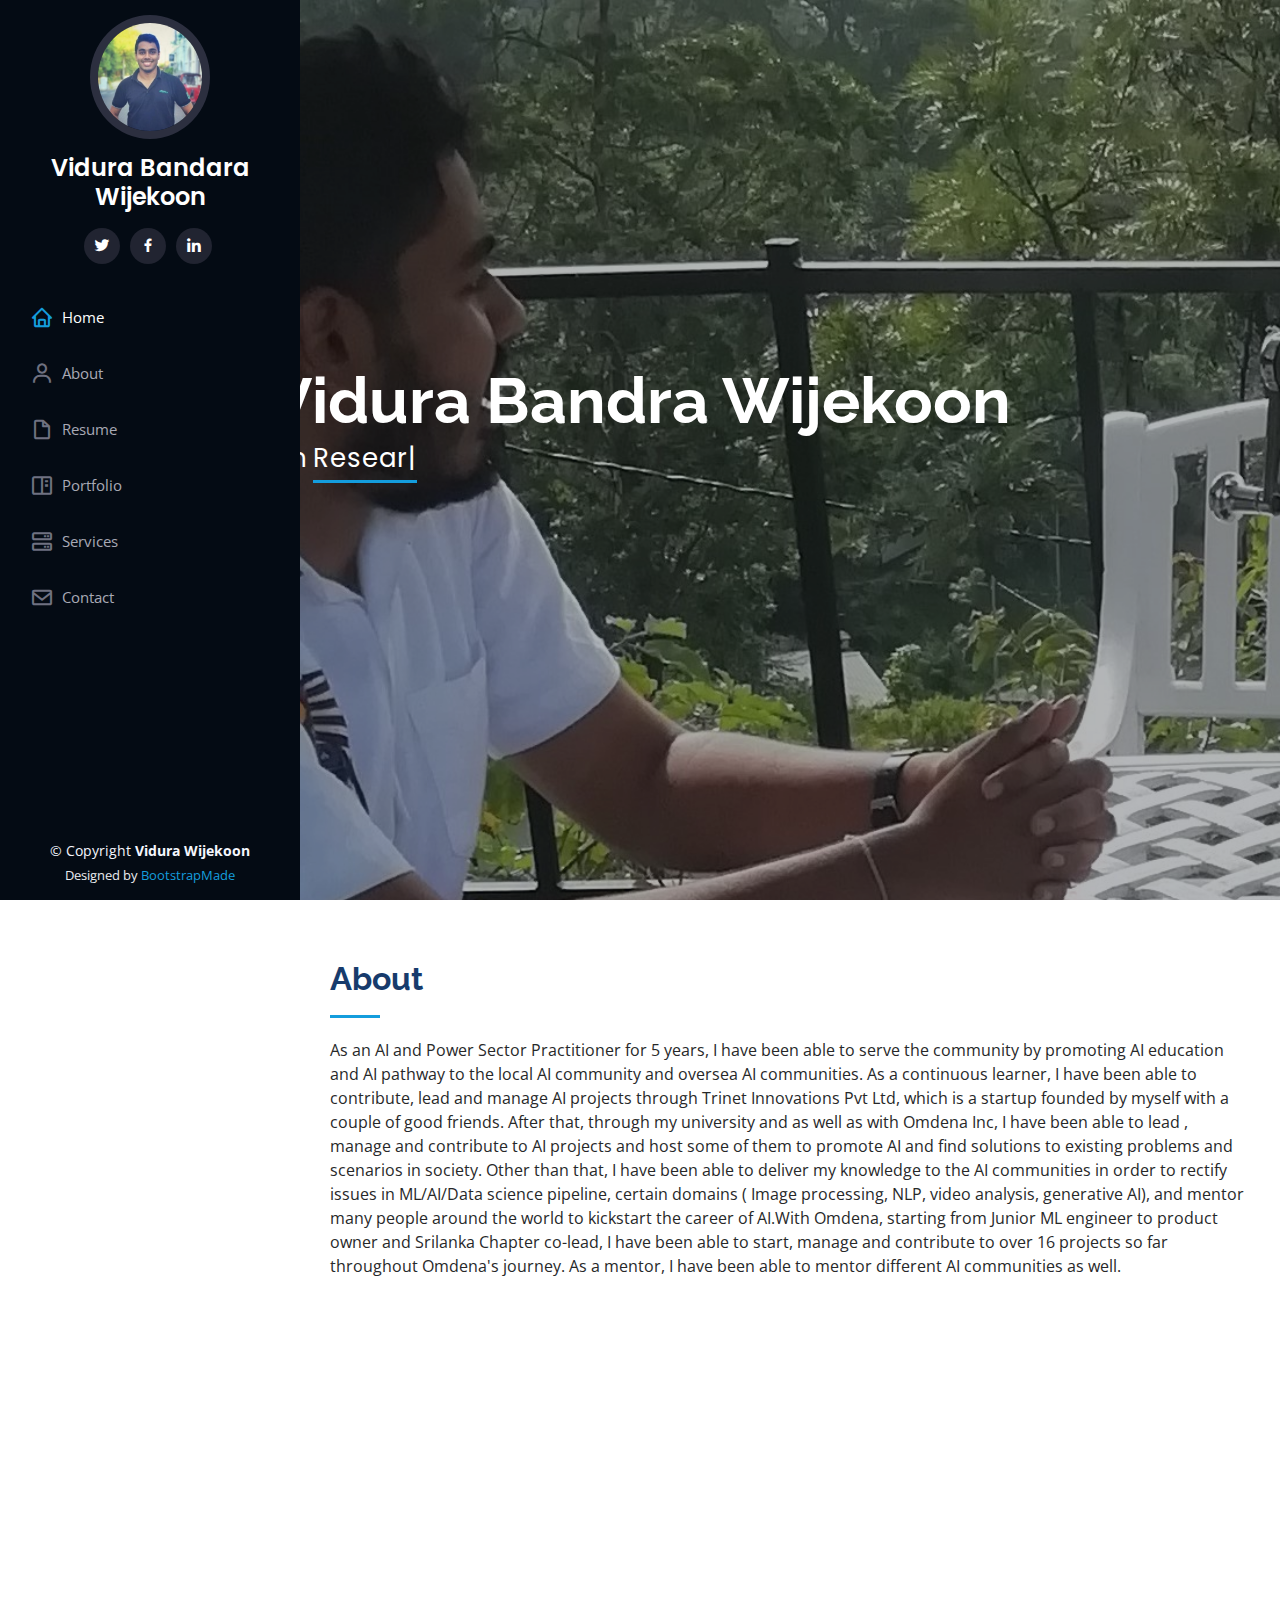
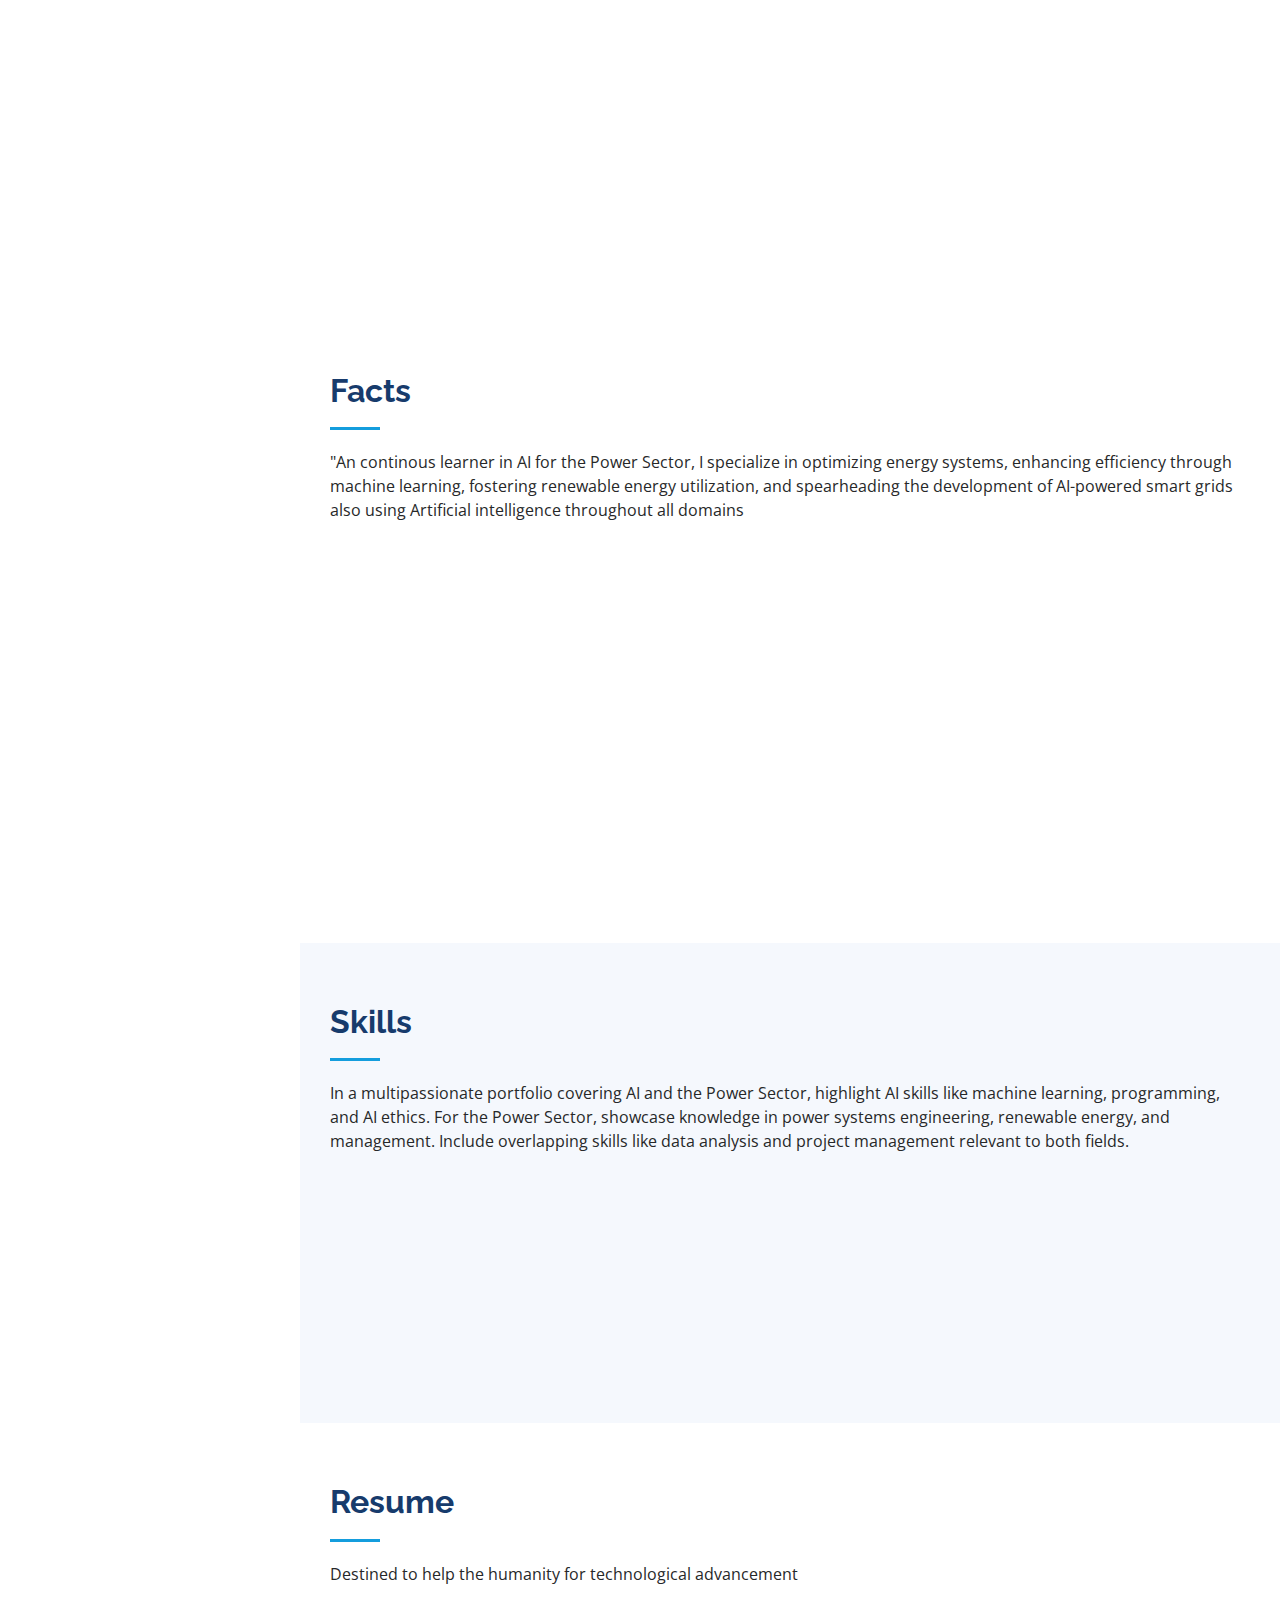
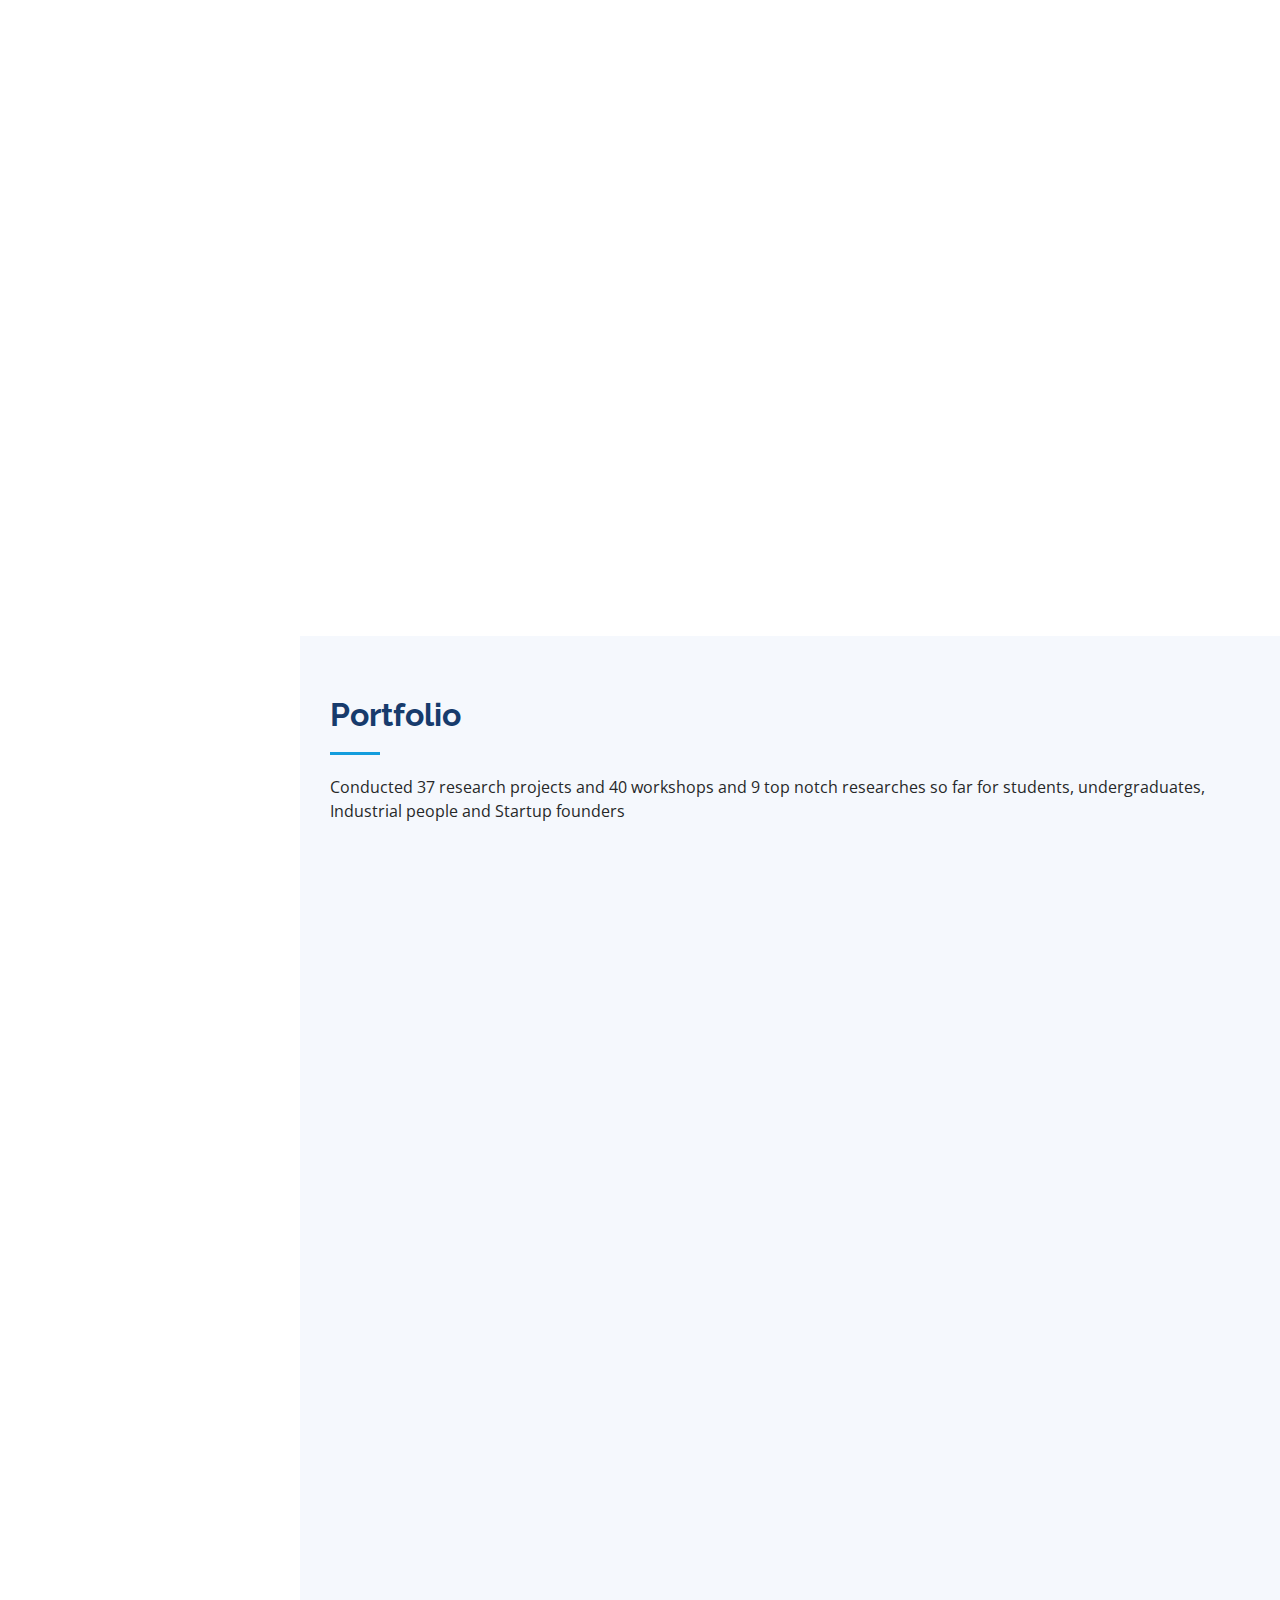
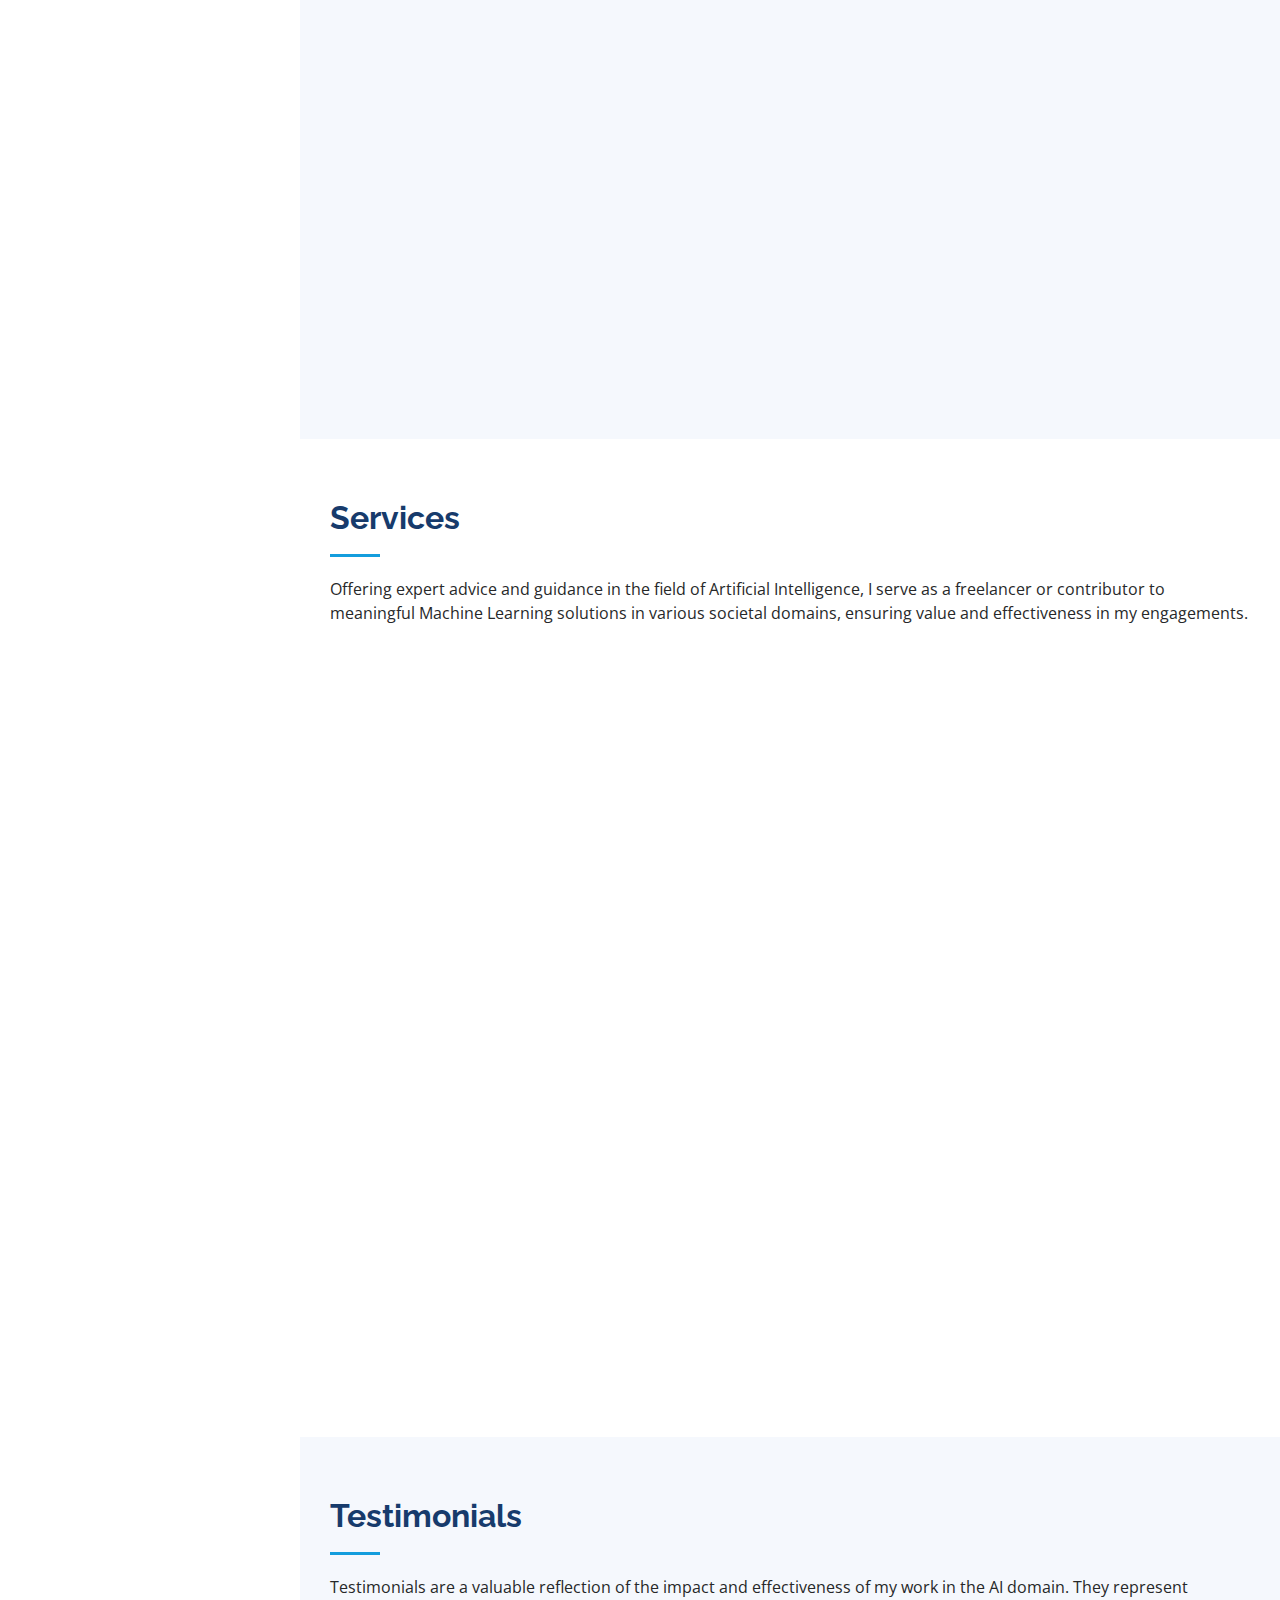
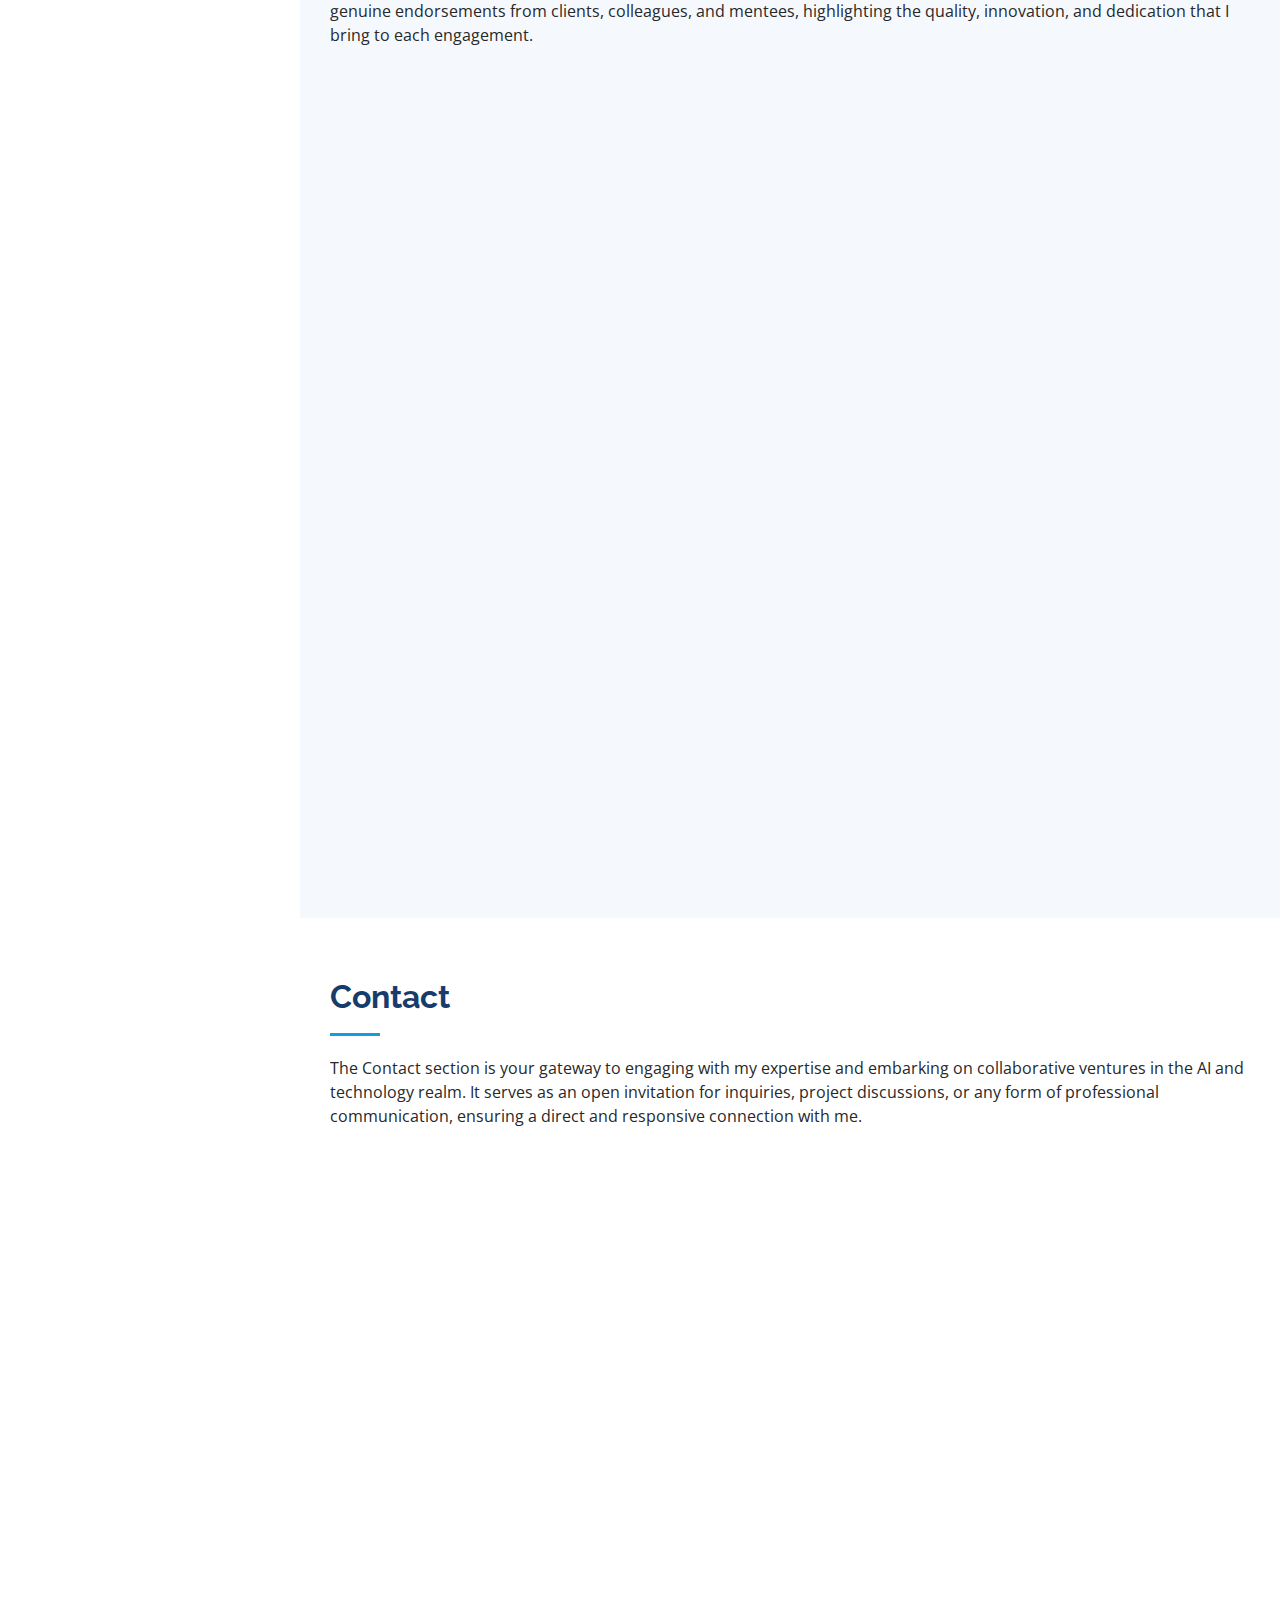
<file: index.html>
<!DOCTYPE html>
<html lang="en">

<head>
  <meta charset="utf-8">
  <meta content="width=device-width, initial-scale=1.0" name="viewport">

  <title>iPortfolio Bootstrap Template - Index</title>
  <meta content="" name="description">
  <meta content="" name="keywords">

  <!-- Favicons -->
  <link href="assets/img/favicon.png" rel="icon">
  <link href="assets/img/apple-touch-icon.png" rel="apple-touch-icon">

  <!-- Google Fonts -->
  <link href="https://fonts.googleapis.com/css?family=Open+Sans:300,300i,400,400i,600,600i,700,700i|Raleway:300,300i,400,400i,500,500i,600,600i,700,700i|Poppins:300,300i,400,400i,500,500i,600,600i,700,700i" rel="stylesheet">

  <!-- Vendor CSS Files -->
  <link href="assets/vendor/aos/aos.css" rel="stylesheet">
  <link href="assets/vendor/bootstrap/css/bootstrap.min.css" rel="stylesheet">
  <link href="assets/vendor/bootstrap-icons/bootstrap-icons.css" rel="stylesheet">
  <link href="assets/vendor/boxicons/css/boxicons.min.css" rel="stylesheet">
  <link href="assets/vendor/glightbox/css/glightbox.min.css" rel="stylesheet">
  <link href="assets/vendor/swiper/swiper-bundle.min.css" rel="stylesheet">

  <!-- Template Main CSS File -->
  <link href="assets/css/style.css" rel="stylesheet">

  <!-- =======================================================
  * Template Name: iPortfolio
  * Updated: May 30 2023 with Bootstrap v5.3.0
  * Template URL: https://bootstrapmade.com/iportfolio-bootstrap-portfolio-websites-template/
  * Author: BootstrapMade.com
  * License: https://bootstrapmade.com/license/
  ======================================================== -->
</head>

<body>

  <!-- ======= Mobile nav toggle button ======= -->
  <i class="bi bi-list mobile-nav-toggle d-xl-none"></i>

  <!-- ======= Header ======= -->
  <header id="header">
    <div class="d-flex flex-column">


      <div class="profile">
        <img src="assets/img/ViduraWijekoon.jpg" alt="" class="img-fluid rounded-circle">
        <h1 class="text-light">
          <a href="index.html">Vidura Bandara</a><br>
          <a href="index.html">Wijekoon</a>
          <div class="social-links mt-3 text-center">
            <a href="https://twitter.com/ViduraWijekoon" class="twitter"><i class="bx bxl-twitter"></i></a>
            <a href="https://www.facebook.com/vidurawijekoon/" class="facebook"><i class="bx bxl-facebook"></i></a>
            <a href="https://www.linkedin.com/in/vidura-wijekoon/" class="linkedin"><i class="bx bxl-linkedin"></i></a>
          </div>
        </h1>
      </div>

      <nav id="navbar" class="nav-menu navbar">
        <ul>
          <li><a href="#hero" class="nav-link scrollto active"><i class="bx bx-home"></i> <span>Home</span></a></li>
          <li><a href="#about" class="nav-link scrollto"><i class="bx bx-user"></i> <span>About</span></a></li>
          <li><a href="#resume" class="nav-link scrollto"><i class="bx bx-file-blank"></i> <span>Resume</span></a></li>
          <li><a href="#portfolio" class="nav-link scrollto"><i class="bx bx-book-content"></i> <span>Portfolio</span></a></li>
          <li><a href="#services" class="nav-link scrollto"><i class="bx bx-server"></i> <span>Services</span></a></li>
          <li><a href="#contact" class="nav-link scrollto"><i class="bx bx-envelope"></i> <span>Contact</span></a></li>
        </ul>
      </nav><!-- .nav-menu -->
    </div>
  </header><!-- End Header -->

  <!-- ======= Hero Section ======= -->
  <section id="hero" class="d-flex flex-column justify-content-center align-items-center">
    <div class="hero-container" data-aos="fade-in">
      <h1>Vidura Bandra Wijekoon</h1>
      <p>I'm <span class="typed" data-typed-items="Researcher,Engineer,Explorer"></span></p>
    </div>
  </section><!-- End Hero -->

  <main id="main">

    <!-- ======= About Section ======= -->
    <section id="about" class="about">
      <div class="container">

        <div class="section-title">
          <h2>About</h2>
          <p>As an AI and Power Sector Practitioner for 5 years, I have been able to serve the community by promoting AI education and AI pathway to the local AI community and oversea AI communities. As a continuous learner, I have been able to contribute, lead and manage AI projects through Trinet Innovations Pvt Ltd, which is a startup founded by myself with a couple of good friends. After that, through my university and as well as with Omdena Inc, I have been able to lead , manage and contribute to AI projects and host some of them to promote AI and find solutions to existing problems and scenarios in society. Other than that, I have been able to deliver my knowledge to the AI  communities in order to rectify issues in ML/AI/Data science pipeline, certain domains ( Image processing, NLP, video analysis, generative AI), and mentor many people around the world to kickstart the career of AI.With Omdena, starting from Junior ML engineer to product owner and Srilanka Chapter co-lead, I have been able to start, manage and contribute to over 16 projects so far throughout Omdena's journey. As a mentor, I have been able to mentor different AI communities as well.</p>
        </div>

        <div class="row">
          <div class="col-lg-4" data-aos="fade-right">
            <img src="assets/img/ViduraWijekoon.jpg" class="img-fluid" alt="">
          </div>
          <div class="col-lg-8 pt-4 pt-lg-0 content" data-aos="fade-left">
             <h3>Researcher  &amp; Certified AI Engineer</h3>
            <p class="fst-italic">
            Fully entitiled to learn new things and explore the universe in different domains by Artificial intelligence and serve the humanity with maximum potential!
            </p>
            <div class="row">
              <div class="col-lg-6">
                <ul>
                  <li><i class="bi bi-chevron-right"></i> <strong>Birthday:</strong> <span>15 April 1997</span></li>
                  <li><i class="bi bi-chevron-right"></i> <strong>Website:</strong> <span>vidurawijekoonresearcher.me</span></li>
                  <li><i class="bi bi-chevron-right"></i> <strong>Phone:</strong> <span>+94 711582053</span></li>
                  <li><i class="bi bi-chevron-right"></i> <strong>City:</strong> <span>Kandy, Sri Lanka</span></li>
                </ul>
              </div>
              <div class="col-lg-6">
                <ul>
                  <li><i class="bi bi-chevron-right"></i> <strong>Age:</strong> <span>26</span></li>
                  <li><i class="bi bi-chevron-right"></i> <strong>Specialized Domains:</strong>Artificial Intelligence and Power Sector</li>
                  <li><i class="bi bi-chevron-right"></i> <strong>Email:</strong> <span>vidura@trinetinnovations.com</span></li>
                  <li><i class="bi bi-chevron-right"></i> <strong>Availablity:</strong> <span>Remote/Physical/hybrid</span></li>
                </ul>
              </div>
            </div>
            <p>

Committed to lifelong learning, I am constantly delving into the realms of Artificial Intelligence, as well as the Power and Energy sector. Alongside my own learning journey, I have the privilege of mentoring numerous students, startup founders, and undergraduates globally. My aim is to inspire them to break free from conventional thought patterns and take the initial steps towards realizing their dreams. I harbor an ambition of collective success, where we triumph together in the world.If you need assistance in any domain, don't hesitate to get in touch!
In terms of mentorship, I am open to both compensated and complimentary engagements. Please note, however, that my expertise does not extend to limit the AI field but to use cases of the AI field as well.
          </div>
        </div>

      </div>
    </section><!-- End About Section -->

    <!-- ======= Facts Section ======= -->
    <section id="facts" class="facts">
      <div class="container">

        <div class="section-title">
          <h2>Facts</h2>
          <p>"An continous learner in AI for the Power Sector, I specialize in optimizing energy systems, enhancing efficiency through machine learning, fostering renewable energy utilization, and spearheading the development of AI-powered smart grids also using Artificial intelligence throughout all domains</p>
        </div>

        <div class="row no-gutters">
            <div class="col-lg-3 col-md-6 d-md-flex align-items-md-stretch" data-aos="fade-up" data-aos-delay="100">
                <div class="count-box">
                    <i class="bi bi-award"></i>
                  <span class="counter-text" style="font-size: medium;">Scholastic</span>
                  <p><strong>Academic Achievements</strong></p>
                    <p>BSc (Hons) Electrical and Information Engineering</p>
                </div>
            </div>
            <div class="col-lg-3 col-md-6 d-md-flex align-items-md-stretch" data-aos="fade-up" data-aos-delay="200">
                <div class="count-box">
                    <i class="bi bi-journal-richtext"></i>
                    <span class="counter-text" style="font-size: medium;">Innovative</span>
                    <p><strong>Research Contributions</strong></p>
                    <p>Contributed to 30+ research case studies!</p>
                </div>
            </div>
            <div class="col-lg-3 col-md-6 d-md-flex align-items-md-stretch" data-aos="fade-up" data-aos-delay="300">
                <div class="count-box">
                    <i class="bi bi-building"></i>
                    <span class="counter-text" style="font-size: medium;">Experience</span>
                    <p><strong>Industrial Experience</strong></p>
                    <p>Co-founded a company and worked as an engineer at multiple companies</p>
                </div>
            </div>
            <div class="col-lg-3 col-md-6 d-md-flex align-items-md-stretch" data-aos="fade-up" data-aos-delay="400">
                <div class="count-box">
                    <i class="bi bi-code"></i>
                    <span class="counter-text" style="font-size: medium;">Proficient</span>
                    <p><strong>Software and Technical Skills</strong></p>
                    <p>Proficient in Machine Learning, Artificial Intelligence, and Power System Engineering</p>
                </div>
            </div>
        </div>

      </div>
    </section><!-- End Facts Section -->

    <!-- ======= Skills Section ======= -->
    <section id="skills" class="skills section-bg">
      <div class="container">

        <div class="section-title">
          <h2>Skills</h2>
          <p>In a multipassionate portfolio covering AI and the Power Sector, highlight AI skills like machine learning, programming, and AI ethics. For the Power Sector, showcase knowledge in power systems engineering, renewable energy, and management. Include overlapping skills like data analysis and project management relevant to both fields.</p>
        </div>

        <div class="row skills-content">

          <div class="col-lg-6" data-aos="fade-up">

            <div class="progress">
              <span class="skill">Artficial Narrow Intelligence<i class="val">80%</i></span>
              <div class="progress-bar-wrap">
                <div class="progress-bar" role="progressbar" aria-valuenow="100" aria-valuemin="0" aria-valuemax="100"></div>
              </div>
            </div>

            <div class="progress">
              <span class="skill">Industrial knowledge with Power Sector<i class="val">60%</i></span>
              <div class="progress-bar-wrap">
                <div class="progress-bar" role="progressbar" aria-valuenow="90" aria-valuemin="0" aria-valuemax="100"></div>
              </div>
            </div>

            <div class="progress">
              <span class="skill">Industrial knowledge with AI Sector<i class="val">75%</i></span>
              <div class="progress-bar-wrap">
                <div class="progress-bar" role="progressbar" aria-valuenow="75" aria-valuemin="0" aria-valuemax="100"></div>
              </div>
            </div>

          </div>

          <div class="col-lg-6" data-aos="fade-up" data-aos-delay="100">

            <div class="progress">
              <span class="skill">Mentoring with AI and Power Sector<i class="val">80%</i></span>
              <div class="progress-bar-wrap">
                <div class="progress-bar" role="progressbar" aria-valuenow="80" aria-valuemin="0" aria-valuemax="100"></div>
              </div>
            </div>

            <div class="progress">
              <span class="skill">Mentoring with Entrepreneurship<i class="val">90%</i></span>
              <div class="progress-bar-wrap">
                <div class="progress-bar" role="progressbar" aria-valuenow="90" aria-valuemin="0" aria-valuemax="100"></div>
              </div>
            </div>

            <div class="progress">
              <span class="skill">Research skills with AI and Power Sector<i class="val">75%</i></span>
              <div class="progress-bar-wrap">
                <div class="progress-bar" role="progressbar" aria-valuenow="55" aria-valuemin="0" aria-valuemax="100"></div>
              </div>
            </div>

          </div>

        </div>

      </div>
    </section><!-- End Skills Section -->

    <!-- ======= Resume Section ======= -->
    <section id="resume" class="resume">
      <div class="container">

        <div class="section-title">
          <h2>Resume</h2>
          <p>Destined to help the humanity for technological advancement</p>
        </div>

        <div class="row">
          <div class="col-lg-6" data-aos="fade-up">
            <h3 class="resume-title">Sumary</h3>
            <div class="resume-item pb-0">
              <h4>Vidura Bandara Wijekoon</h4>
              <p><em>Vidura Bandara Wijekoon is AI and Power Sector researcher since 2018. He has currently reading Bsc Hons Electrical and Information Engineering and Student instructor in University Of Ruhuna. Also he is the cofounder/CTO at Trinet Innovations Pvt Ltd. Also he is Lead ML engineer and Product lead as well as the Sri Lankan Chapter Lead in Omdena INC. Also he has working with Sophia the Robot by Hanson Robotics Pvt Ltd with collaboration with Omdena to build Consiousness AI in Sophia. Also he has able to conduct and contribute to  numerous workshops and projects locally and internationally. Also he has able to mentor lot of  beginners to AI , startup owners around the world. Also he has able to conduct good sounded researches with respect to distinct areas as well.
</em></p>
              <ul>
                <li>Kandy, Sri Lanka</li>
                <li>+94 716663713</li>
                <li>wmkgvbwijekoon@gmail.com</li>
              </ul>
            </div>

            <h3 class="resume-title">Education</h3>
            <div class="resume-item">
              <h4>Bsc(Hons) Electrical and Information Engineering</h4>
              <h5>2019 - Reading</h5>
              <p><em>University Of Ruhuna, Sri Lanka</em></p>
              <p>Able to master Software and Power Sector within the degree with learning curve of soft skills and technical skills with different extracurricular activities</p>
            </div>
            <div class="resume-item">
              <h4>Chartered Institute of Management Accountants</h4>
              <h5>2017-2019</h5>
              <p><em>Aspire, Kandy</em></p>
              <p>Able to learn the foundational and operational level knowledge with practical guidance.As a Chartered Institute of Management Accountants (CIMA) certified professional with foundational level, my role integrates the rigors of financial accounting with the strategic insight of management accounting. This unique blend empowers me to contribute significantly to the financial and strategic planning processes of an organization. My responsibilities extend beyond traditional accounting functions; I am involved in budgeting, forecasting, and financial analysis to support strategic decisions, ensuring the financial health and growth of the organization.</p>
            </div>
            <div class="resume-item">
              <h4>Certified AI Engineering - USAII</h4>
              <h5>2023-present</h5>
              <p><em>USAII</em></p>
              <p>As a Certified AI Engineer, I specialize in designing, developing, and deploying artificial intelligence systems that address real-world challenges. My role encompasses a wide array of responsibilities, from conceptualizing AI solutions based on specific industry needs to implementing machine learning models that enhance decision-making processes and operational efficiencies. I excel in handling large datasets, applying data cleaning and preprocessing techniques to ensure data quality, and selecting appropriate machine learning algorithms to develop robust predictive models.
              I am deeply involved in the entire lifecycle of AI projects, starting with identifying business problems, gathering and analyzing data, to deploying and maintaining AI systems in production environments. My expertise also includes ensuring these systems are scalable, reliable, and secure, with a keen focus on ethical considerations and the societal impact of AI technologies.</p>
            </div>
          </div>
          <div class="col-lg-6" data-aos="fade-up" data-aos-delay="100">
            <h3 class="resume-title">Professional Experience</h3>
            <div class="resume-item">
              <h3>Trinet Innovations Pvt Ltd</h3>
              <h4>Cofounder and Cheif Operating Officer</h4>
              <h5>2020 - Present</h5>
              <p><em>Kandy,SriLanka</em></p>
              <ul>
                <li>Done several company projects on machine learning</li>
                <li>Providing innovative solutions for existing problems in SriLankan Context</li>
                <li>Working as the AI and Iot team head</li>
                <li>Giving technical internships or manage projects to selected interns or undergraduates</li>
                <li>Product and project implementation and Consulting</li>
              </ul>
            </div>
            <div class="resume-item">
              <h3>Omdena</h3>
              <h4>Lead ML Engineer,Product Owner and Sri Lankan ML Chapter Lead</h4>
              <h5>2021 - Present</h5>
              <p><em>Palo Alto, California, United States</em></p>
              <ul>
                <li>Handling projects from startup’s around the globe</li>
                <li>Providing AI solutions with respect to SriLankan Context</li>
                <li>Making a platform where Local and International People can showcase their skills</li>
                <li>Created 4+ design presentations and proposals a month for clients and account managers</li>
              </ul>
            </div>
            <div class="resume-item">
              <h3>Hanson Robotics Pvt Ltd</h3>
              <h4>Lead ML Engineer </h4>
              <h5>2022 - 2023</h5>
              <p><em>Science Park, Hong Kong</em></p>
              <ul>
                <li>Researching and developing a cognitive architecture which implement Consciousness for Sophia the Robot with collobration with Omdena</li>
              </ul>
            </div>
            <div class="resume-item">
              <h3>IPD Colombo Pvt Ltd</h3>
              <h4>Trainee Electrical Engineer</h4>
              <h5> Oct. 2023 - Exp. Jan. 2024</h5>
              <p><em>Colombo, SriLanka</em></p>
              <ul>
                <li>The mission is to develop custom-developed distribution boards and switchboard designs and provide electrical engineering products and
                  solutions to the Australian market</li>
              </ul>
            </div>
            <div class="resume-item">
              <h3>Lakdhanavi Limited </h3>
              <h4>Trainee Electrical Engineer</h4>
              <h5> Mar. 2022 - Exp. Jun. 2022</h5>
              <p><em>Colombo, SriLanka</em></p>
              <ul>
                <li>Power system analysis · Homer pro · ETAP · Engineering Analysis · Combine Cycle power plant operation and configuration</li>
              </ul>
            </div>
            <div class="resume-item">
              <h3>Forsk Coding School</h3>
              <h4>Data Analyst</h4>
              <h5>2020 - 2021</h5>
              <p><em>Delhi,India</em></p>
              <ul>
                <li>Created Sentimental Analysis Project and several other mini projects</li>
              </ul>
            </div>
            <div class="resume-item">
              <h3>UNIGLOBE BPO Solutions </h3>
              <h4>EMPLOYEE</h4>
              <h5> Mar. 2018 - Exp. Jan. 2021</h5>
              <p><em>Kandy, SriLanka</em></p>
              <ul>
                <li>Solving mathematical,science and physics related problems and project issues</li>
              </ul>
            </div>
          </div>
        </div>

      </div>
    </section><!-- End Resume Section -->

    <!-- ======= Portfolio Section ======= -->
    <section id="portfolio" class="portfolio section-bg">
      <div class="container">

        <div class="section-title">
          <h2>Portfolio</h2>
          <p>Conducted 37 research projects and 40 workshops and 9 top notch researches so far for students, undergraduates, Industrial people and Startup founders</p>
        </div>

        <div class="row" data-aos="fade-up">
          <div class="col-lg-12 d-flex justify-content-center">
            <ul id="portfolio-flters">
              <li data-filter="*" class="filter-active">All</li>
              <li data-filter=".filter-app">Projects</li>
              <li data-filter=".filter-card">Workshops</li>
              <li data-filter=".filter-web">Research Papers</li>
            </ul>
          </div>s
        </div>

        <div class="row portfolio-container" data-aos="fade-up" data-aos-delay="100">

          <div class="col-lg-4 col-md-6 portfolio-item filter-app">
            <div class="portfolio-wrap">
              <img src="assets/img/portfolio/ML simulation.JPG" class="img-fluid" alt="">
              <div class="portfolio-links">
                <a href="assets/img/portfolio/ML simulation.JPG" data-gallery="portfolioGallery" class="portfolio-lightbox" title="Machine Learning Simulation Application"><i class="bx bx-plus"></i></a>
                <a href="P1.html" title="More Details"><i class="bx bx-link"></i></a>
              </div>
            </div>
          </div>

          <div class="col-lg-4 col-md-6 portfolio-item filter-web">
            <div class="portfolio-wrap">
              <img src="assets/img/portfolio/Trasnactive_energy.JPG" class="img-fluid" alt="">
              <div class="portfolio-links">
                <a href="assets/img/portfolio/Trasnactive_energy.JPG" data-gallery="portfolioGallery" class="portfolio-lightbox" title="Transactive Energy Systems: Current Trends and Future Perspectives"><i class="bx bx-plus"></i></a>
                <a href="ph1.html" title="More Details"><i class="bx bx-link"></i></a>
              </div>
            </div>
          </div>

          <div class="col-lg-4 col-md-6 portfolio-item filter-app">
            <div class="portfolio-wrap">
              <img src="assets/img/Identifying and Qualifying Opportunities to Create New Energy Communities in Portugal.JPG" class="img-fluid" alt="">
              <div class="portfolio-links">
                <a href="assets/img/Identifying and Qualifying Opportunities to Create New Energy Communities in Portugal.JPG" data-gallery="portfolioGallery" class="portfolio-lightbox" title="Identifying and Qualifying Opportunities to Create New Energy Communities in Portugal"><i class="bx bx-plus"></i></a>
                <a href="P2.html" title="More Details"><i class="bx bx-link"></i></a>
              </div>
            </div>
          </div>

          <div class="col-lg-4 col-md-6 portfolio-item filter-card">
            <div class="portfolio-wrap">
              <img src="assets/img/pera.JPG" class="img-fluid" alt="">
              <div class="portfolio-links">
                <a href="assets/img/pera.JPG" data-gallery="portfolioGallery" class="portfolio-lightbox" title="Hyper Automation 101"><i class="bx bx-plus"></i></a>
                <a href="pe1.html" title="More Details"><i class="bx bx-link"></i></a>
              </div>
            </div>
          </div>

          <div class="col-lg-4 col-md-6 portfolio-item filter-web">
            <div class="portfolio-wrap">
              <img src="assets/img/portfolio/Criticval.JPG" class="img-fluid" alt="">
              <div class="portfolio-links">
                <a href="assets/img/portfolio/Criticval.JPG" data-gallery="portfolioGallery" class="portfolio-lightbox" title="Critical Assessment of Machine Learning-Based Approaches for Predicting System Inertia in Power Systems"><i class="bx bx-plus"></i></a>
                <a href="ph2.html" title="More Details"><i class="bx bx-link"></i></a>
              </div>
            </div>
          </div>

          <div class="col-lg-4 col-md-6 portfolio-item filter-app">
            <div class="portfolio-wrap">
              <img src="assets/img/portfolio/Building-Conscious-AI-for-Sophia-Robot.png" class="img-fluid" alt="">
              <div class="portfolio-links">
                <a href="assets/img/portfolio/Building-Conscious-AI-for-Sophia-Robot.png" data-gallery="portfolioGallery" class="portfolio-lightbox" title="Building Conscious AI for Sophia Robot"><i class="bx bx-plus"></i></a>
                <a href="P3.html" title="More Details"><i class="bx bx-link"></i></a>
              </div>
            </div>
          </div>

          <div class="col-lg-4 col-md-6 portfolio-item filter-card">
            <div class="portfolio-wrap">
              <img src="assets/img/portfolio/tech.jpg" class="img-fluid" alt="">
              <div class="portfolio-links">
                <a href="assets/img/portfolio/tech.jpg" data-gallery="portfolioGallery" class="portfolio-lightbox" title="Innovation in technology for entreprenuars"><i class="bx bx-plus"></i></a>
                <a href="pe2.html" title="More Details"><i class="bx bx-link"></i></a>
              </div>
            </div>
          </div>

          <div class="col-lg-4 col-md-6 portfolio-item filter-card">
            <div class="portfolio-wrap">
              <img src="assets/img/portfolio/studentmail.jpg" class="img-fluid" alt="">
              <div class="portfolio-links">
                <a href="assets/img/portfolio/studentmail.jpg" data-gallery="portfolioGallery" class="portfolio-lightbox" title="Maximize Your Student Email Potential!"><i class="bx bx-plus"></i></a>
                <a href="pe3.html" title="More Details"><i class="bx bx-link"></i></a>
              </div>
            </div>
          </div>

          <div class="col-lg-4 col-md-6 portfolio-item filter-web">
            <div class="portfolio-wrap">
              <img src="assets/img/portfolio/Rev.JPG" class="img-fluid" alt="">
              <div class="portfolio-links">
                <a href="assets/img/portfolio/Rev.JPG" data-gallery="portfolioGallery" class="portfolio-lightbox" title="Revolutionizing Renewable Energy Integration with Synchronverters: A Game-Changer for Modern Power Grids"><i class="bx bx-plus"></i></a>
                <a href="ph3.html" title="More Details"><i class="bx bx-link"></i></a>
              </div>
            </div>
          </div>

        </div>

      </div>
    </section><!-- End Portfolio Section -->

    <!-- ======= Services Section ======= -->
    <section id="services" class="services">
      <div class="container">

        <div class="section-title">
          <h2>Services</h2>
          <p>Offering expert advice and guidance in the field of Artificial Intelligence, I serve as a freelancer or contributor to meaningful Machine Learning solutions in various societal domains, ensuring value and effectiveness in my engagements. </p>
        </div>

        <div class="row">
          <div class="col-lg-4 col-md-6 icon-box" data-aos="fade-up">
            <div class="icon"><i class="bi bi-briefcase"></i></div>
            <h4 class="title"><a href="">Mentoring</a></h4>
            <p class="description">I provide personalized AI mentoring, helping individuals and teams to navigate complex AI concepts and apply them effectively in real-world scenarios.
              My mentoring approach is rooted in real-world experience, ensuring that mentees not only understand AI theory but also gain practical skills for impactful application.</p>
          </div>
          <div class="col-lg-4 col-md-6 icon-box" data-aos="fade-up" data-aos-delay="100">
            <div class="icon"><i class="bi bi-card-checklist"></i></div>
            <h4 class="title"><a href="">Contributor</a></h4>
            <p class="description">As a contributor to AI projects, I bring innovative solutions and cutting-edge techniques, driving advancements in the field.
              My contributions are characterized by a deep understanding of AI trends and technologies, ensuring that projects stay ahead of the curve.</p>
          </div>
          <div class="col-lg-4 col-md-6 icon-box" data-aos="fade-up" data-aos-delay="200">
            <div class="icon"><i class="bi bi-bar-chart"></i></div>
            <h4 class="title"><a href="">Consulting</a></h4>
            <p class="description">My AI consulting services focus on delivering strategic insights and practical solutions that align with your business goals and technological needs.
              With a commitment to excellence, I ensure that my AI consulting provides not only theoretical knowledge but also actionable strategies for successful implementation.</p>
          </div>
          <div class="col-lg-4 col-md-6 icon-box" data-aos="fade-up" data-aos-delay="300">
            <div class="icon"><i class="bi bi-binoculars"></i></div>
            <h4 class="title"><a href="">Public Speaking</a></h4>
            <p class="description">As a public speaker in the AI domain, I engage audiences with compelling presentations on the latest AI trends, technologies, and ethical considerations.
              My speeches are not only informative but also inspiring, aiming to foster a deeper understanding and enthusiasm for AI in diverse audiences.</p>
          </div>
          <div class="col-lg-4 col-md-6 icon-box" data-aos="fade-up" data-aos-delay="400">
            <div class="icon"><i class="bi bi-brightness-high"></i></div>
            <h4 class="title"><a href="">Project Management</a></h4>
            <p class="description">In managing AI projects, I emphasize efficient execution and clear communication, ensuring that all project goals are met within the set timelines and budgets.
              My project management style is adaptive and results-driven, focusing on overcoming challenges and maximizing the potential of AI technologies.</p>
          </div>
          <div class="col-lg-4 col-md-6 icon-box" data-aos="fade-up" data-aos-delay="500">
            <div class="icon"><i class="bi bi-calendar4-week"></i></div>
            <h4 class="title"><a href="">Tutoring</a></h4>
            <p class="description">I offer AI tutoring with a focus on individual learning styles, ensuring that each student grasps complex AI concepts and practical applications.
              My tutoring is marked by patience and adaptability, providing a supportive learning environment that encourages curiosity and deep understanding in the field of AI.</p>
          </div>
        </div>

      </div>
    </section><!-- End Services Section -->

    <!-- ======= Testimonials Section ======= -->
    <section id="testimonials" class="testimonials section-bg">
      <div class="container">

        <div class="section-title">
          <h2>Testimonials</h2>
          <p>Testimonials are a valuable reflection of the impact and effectiveness of my work in the AI domain. They represent genuine endorsements from clients, colleagues, and mentees, highlighting the quality, innovation, and dedication that I bring to each engagement.</p>
        </div>

        <div class="testimonials-slider swiper" data-aos="fade-up" data-aos-delay="100">
          <div class="swiper-wrapper">

            <div class="swiper-slide">
              <div class="testimonial-item" data-aos="fade-up">
                <p>
                  <i class="bx bxs-quote-alt-left quote-icon-left"></i>
                  Solidity is his forte .Vidura appears to take in things deeply before he takes up a task.He is one who refuses to rush in to a task unless he has got the grasp of things first hand. This is a rare quality in a young person, when its the norm to take chances and accept a degree of risk as part of the process.
                  <i class="bx bxs-quote-alt-right quote-icon-right"></i>
                </p>
                <img src="assets/img/testimonials/kelum_samarasena.jpeg" class="testimonial-img" alt="">
                <h3>Kelum Samarasena</h3>
                <h4>Lecturer, CPD Trainer, Freelance journalist, education management</h4>
              </div>
            </div><!-- End testimonial item -->

            <div class="swiper-slide">
              <div class="testimonial-item" data-aos="fade-up" data-aos-delay="100">
                <p>
                  <i class="bx bxs-quote-alt-left quote-icon-left"></i>
                  vidura was one of the best students in our school who had shown his wonderful tallents and potentials during his school life. He had the ability to think beyond what he sees and take action with similar type of students as a team to solve any kind of problem that they face. I am sure that he will use those qualities for his future endeavors and become a specific personality among the others in our society.
                  <i class="bx bxs-quote-alt-right quote-icon-right"></i>
                </p>
                <img src="assets/img/testimonials/Anil_Vithanage.jpeg" class="testimonial-img" alt="">
                <h3>Anil Vithanage</h3>
                <h4>Certified Educator at National Geographic Education</h4>
              </div>
            </div><!-- End testimonial item -->

            <div class="swiper-slide">
              <div class="testimonial-item" data-aos="fade-up" data-aos-delay="200">
                <p>
                  <i class="bx bxs-quote-alt-left quote-icon-left"></i>
                  Vidura Wijekoon's exceptional contribution to the Hanson Robotics Omdena Challenge, where we worked together for three months, stands out for his complex, persistent, and highly focused efforts. As one of the leading figures in the project, his dedication and innovative approach in developing new research axes in human movement learning were invaluable. His ability to assimilate unfamiliar knowledge and turn it into something groundbreaking is a testament to his extraordinary skills and leadership in AI.
                  <i class="bx bxs-quote-alt-right quote-icon-right"></i>
                </p>
                <img src="assets/img/testimonials/Mario_rodrigoz.jpeg" class="testimonial-img" alt="">
                <h3>Mario Rodriguez</h3>
                <h4>CTO at Arivei | Community Manager at AI Future Lab | Mexico Chapter Lead at Omdena | Certified PMP and SCRUM Master | WEF Global Shaper - Curator , Cancun Hub</h4>
              </div>
            </div><!-- End testimonial item -->

            <div class="swiper-slide">
              <div class="testimonial-item" data-aos="fade-up" data-aos-delay="300">
                <p>
                  <i class="bx bxs-quote-alt-left quote-icon-left"></i>
                  Vidura demonstrates notable leadership skills through his management of Trinet Innovations, effectively collaborating with student societies to boost tech awareness among undergraduates. His exceptional time management, balancing studies and work, alongside his innovative approach to engaging students in projects, highlights his commendable leadership and organizational abilities.
                  <i class="bx bxs-quote-alt-right quote-icon-right"></i>
                </p>
                <img src="assets/img/testimonials/Prins.jpeg" class="testimonial-img" alt="">
                <h3>Dr N.W Prins</h3>
                <h4>Biomedical Engineer & Scientist, Ph.D., CEng. MIE(SL)</h4>
              </div>
            </div><!-- End testimonial item -->

            <div class="swiper-slide">
              <div class="testimonial-item" data-aos="fade-up" data-aos-delay="400">
                <p>
                  <i class="bx bxs-quote-alt-left quote-icon-left"></i>
                  I’m amazed by Vidura’s ability to come up with new ideas, a skill he uses to his benefit when preparing monthly program plan. He is a highly focused person as well as analytical and can add to any team he is a part of. His energy to make things happen was contagious and it helped us achieve great goals. One of the best program Team members at IEEE Techno Meetup 2021(Now known as IEEE Techverse), we had for sure.
                  <i class="bx bxs-quote-alt-right quote-icon-right"></i>
                </p>
                <img src="assets/img/testimonials/anjana.jpeg" class="testimonial-img" alt="">
                <h3>Anjana Dodampe</h3>
                <h4>Software Engineer | Big Data, AI, ML Enthusiast | IEEE Volunteer</h4>
              </div>
            </div><!-- End testimonial item -->

          </div>
          <div class="swiper-pagination"></div>
        </div>

      </div>
    </section><!-- End Testimonials Section -->

    <!-- ======= Contact Section ======= -->
    <section id="contact" class="contact">
      <div class="container">

        <div class="section-title">
          <h2>Contact</h2>
          <p>The Contact section is your gateway to engaging with my expertise and embarking on collaborative ventures in the AI and technology realm. It serves as an open invitation for inquiries, project discussions, or any form of professional communication, ensuring a direct and responsive connection with me.</p>
        </div>

        <div class="row" data-aos="fade-in">

          <div class="col-lg-5 d-flex align-items-stretch">
            <div class="info">
              <div class="address">
                <i class="bi bi-geo-alt"></i>
                <h4>Location:</h4>
                <p>No. 81/1 , Shanthi Mawathe, Kahalle, Katugastota, Kandy, Sri Lanka</p>
              </div>

              <div class="email">
                <i class="bi bi-envelope"></i>
                <h4>Email:</h4>
                <p>vidura@trinetinnovations.com</p>
              </div>

              <div class="phone">
                <i class="bi bi-phone"></i>
                <h4>Call:</h4>
                <p>+94 711582053</p>
              </div>

              <iframe src="https://www.google.com/maps/embed?pb=!1m18!1m12!1m3!1d501.03633831684675!2d80.62991678085818!3d7.334940634487931!2m3!1f0!2f0!3f0!3m2!1i1024!2i768!4f13.1!3m3!1m2!1s0x3ae36800d6785467%3A0xd8e9ef57311c45ad!2s8JMJ%2BX2W%2C%20Kandy!5e0!3m2!1sen!2slk!4v1705352547754!5m2!1sen!2slk" width="600" height="450" style="border:0;" allowfullscreen="" loading="lazy" referrerpolicy="no-referrer-when-downgrade"></iframe>            </div>

          </div>

          <div class="col-lg-7 mt-5 mt-lg-0 d-flex align-items-stretch">
            <form action="forms/contact.php" method="post" role="form" class="php-email-form">
              <div class="row">
                <div class="form-group col-md-6">
                  <label for="name">Your Name</label>
                  <input type="text" name="name" class="form-control" id="name" required>
                </div>
                <div class="form-group col-md-6">
                  <label for="name">Your Email</label>
                  <input type="email" class="form-control" name="email" id="email" required>
                </div>
              </div>
              <div class="form-group">
                <label for="name">Subject</label>
                <input type="text" class="form-control" name="subject" id="subject" required>
              </div>
              <div class="form-group">
                <label for="name">Message</label>
                <textarea class="form-control" name="message" rows="10" required></textarea>
              </div>
              <div class="my-3">
                <div class="loading">Loading</div>
                <div class="error-message"></div>
                <div class="sent-message">Your message has been sent. Thank you!</div>
              </div>
              <div class="text-center"><button type="submit">Send Message</button></div>
            </form>
          </div>

        </div>

      </div>
    </section><!-- End Contact Section -->

  </main><!-- End #main -->

  <!-- ======= Footer ======= -->
  <footer id="footer">
    <div class="container">
      <div class="copyright">
        &copy; Copyright <strong><span>Vidura Wijekoon</span></strong>
      </div>
      <div class="credits">
        <!-- All the links in the footer should remain intact. -->
        <!-- You can delete the links only if you purchased the pro version. -->
        <!-- Licensing information: https://bootstrapmade.com/license/ -->
        <!-- Purchase the pro version with working PHP/AJAX contact form: https://bootstrapmade.com/iportfolio-bootstrap-portfolio-websites-template/ -->
        Designed by <a href="https://bootstrapmade.com/">BootstrapMade</a>
      </div>
    </div>
  </footer><!-- End  Footer -->

  <a href="#" class="back-to-top d-flex align-items-center justify-content-center"><i class="bi bi-arrow-up-short"></i></a>

  <!-- Vendor JS Files -->
  <script src="assets/vendor/purecounter/purecounter_vanilla.js"></script>
  <script src="assets/vendor/aos/aos.js"></script>
  <script src="assets/vendor/bootstrap/js/bootstrap.bundle.min.js"></script>
  <script src="assets/vendor/glightbox/js/glightbox.min.js"></script>
  <script src="assets/vendor/isotope-layout/isotope.pkgd.min.js"></script>
  <script src="assets/vendor/swiper/swiper-bundle.min.js"></script>
  <script src="assets/vendor/typed.js/typed.umd.js"></script>
  <script src="assets/vendor/waypoints/noframework.waypoints.js"></script>
  <script src="assets/vendor/php-email-form/validate.js"></script>

  <!-- Template Main JS File -->
  <script src="assets/js/main.js"></script>

</body>

</html>
</file>
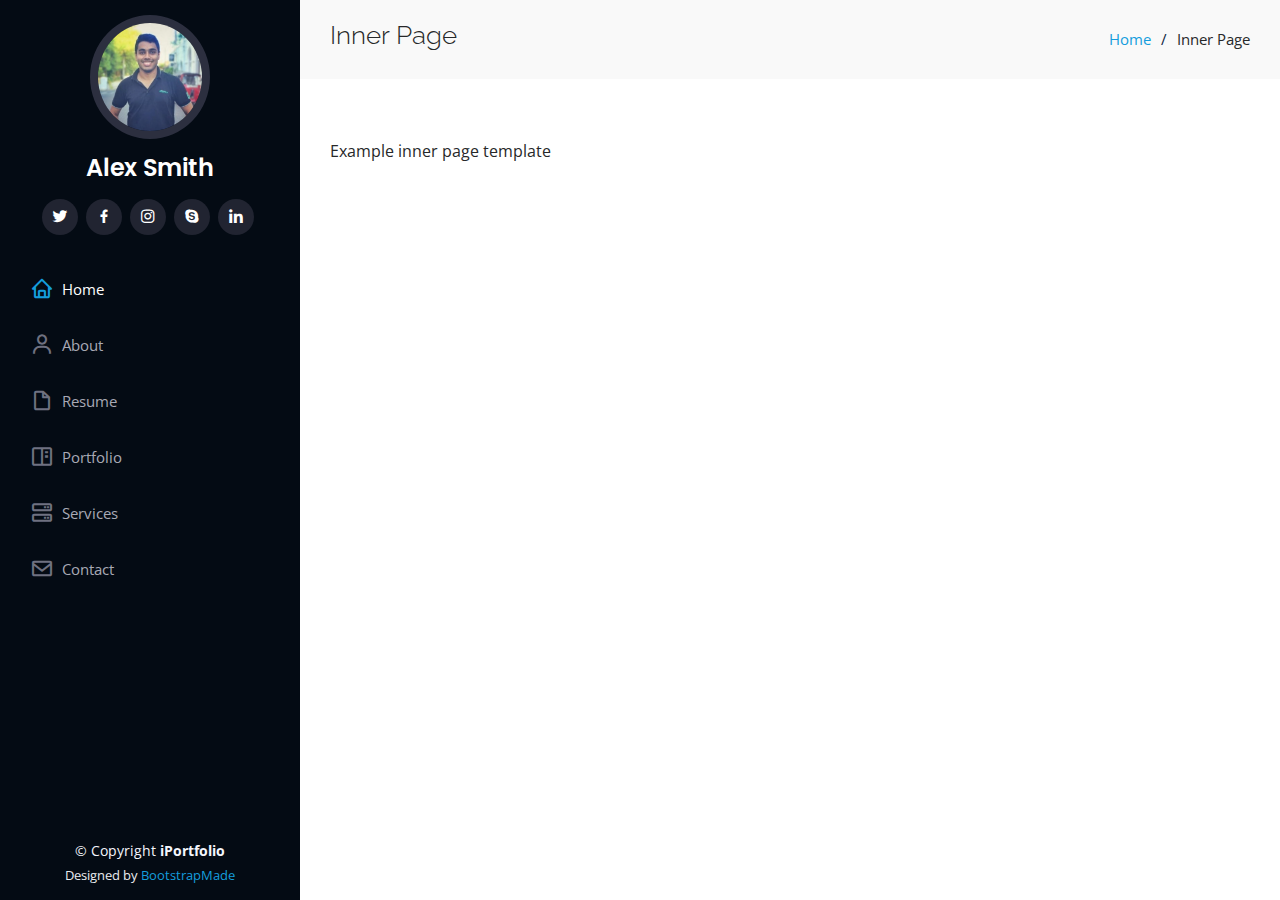
<file: inner-page.html>
<!DOCTYPE html>
<html lang="en">

<head>
  <meta charset="utf-8">
  <meta content="width=device-width, initial-scale=1.0" name="viewport">

  <title>Inner Page - iPortfolio Bootstrap Template</title>
  <meta content="" name="description">
  <meta content="" name="keywords">

  <!-- Favicons -->
  <link href="assets/img/favicon.png" rel="icon">
  <link href="assets/img/apple-touch-icon.png" rel="apple-touch-icon">

  <!-- Google Fonts -->
  <link href="https://fonts.googleapis.com/css?family=Open+Sans:300,300i,400,400i,600,600i,700,700i|Raleway:300,300i,400,400i,500,500i,600,600i,700,700i|Poppins:300,300i,400,400i,500,500i,600,600i,700,700i" rel="stylesheet">

  <!-- Vendor CSS Files -->
  <link href="assets/vendor/aos/aos.css" rel="stylesheet">
  <link href="assets/vendor/bootstrap/css/bootstrap.min.css" rel="stylesheet">
  <link href="assets/vendor/bootstrap-icons/bootstrap-icons.css" rel="stylesheet">
  <link href="assets/vendor/boxicons/css/boxicons.min.css" rel="stylesheet">
  <link href="assets/vendor/glightbox/css/glightbox.min.css" rel="stylesheet">
  <link href="assets/vendor/swiper/swiper-bundle.min.css" rel="stylesheet">

  <!-- Template Main CSS File -->
  <link href="assets/css/style.css" rel="stylesheet">

  <!-- =======================================================
  * Template Name: iPortfolio
  * Updated: May 30 2023 with Bootstrap v5.3.0
  * Template URL: https://bootstrapmade.com/iportfolio-bootstrap-portfolio-websites-template/
  * Author: BootstrapMade.com
  * License: https://bootstrapmade.com/license/
  ======================================================== -->
</head>

<body>

  <!-- ======= Mobile nav toggle button ======= -->
  <i class="bi bi-list mobile-nav-toggle d-xl-none"></i>

  <!-- ======= Header ======= -->
  <header id="header">
    <div class="d-flex flex-column">

      <div class="profile">
        <img src="assets/img/ViduraWijekoon.jpg" alt="" class="img-fluid rounded-circle">
        <h1 class="text-light"><a href="index.html">Alex Smith</a></h1>
        <div class="social-links mt-3 text-center">
          <a href="#" class="twitter"><i class="bx bxl-twitter"></i></a>
          <a href="#" class="facebook"><i class="bx bxl-facebook"></i></a>
          <a href="#" class="instagram"><i class="bx bxl-instagram"></i></a>
          <a href="#" class="google-plus"><i class="bx bxl-skype"></i></a>
          <a href="#" class="linkedin"><i class="bx bxl-linkedin"></i></a>
        </div>
      </div>

      <nav id="navbar" class="nav-menu navbar">
        <ul>
          <li><a href="#hero" class="nav-link scrollto active"><i class="bx bx-home"></i> <span>Home</span></a></li>
          <li><a href="#about" class="nav-link scrollto"><i class="bx bx-user"></i> <span>About</span></a></li>
          <li><a href="#resume" class="nav-link scrollto"><i class="bx bx-file-blank"></i> <span>Resume</span></a></li>
          <li><a href="#portfolio" class="nav-link scrollto"><i class="bx bx-book-content"></i> <span>Portfolio</span></a></li>
          <li><a href="#services" class="nav-link scrollto"><i class="bx bx-server"></i> <span>Services</span></a></li>
          <li><a href="#contact" class="nav-link scrollto"><i class="bx bx-envelope"></i> <span>Contact</span></a></li>
        </ul>
      </nav><!-- .nav-menu -->
    </div>
  </header><!-- End Header -->

  <main id="main">

    <!-- ======= Breadcrumbs ======= -->
    <section class="breadcrumbs">
      <div class="container">

        <div class="d-flex justify-content-between align-items-center">
          <h2>Inner Page</h2>
          <ol>
            <li><a href="index.html">Home</a></li>
            <li>Inner Page</li>
          </ol>
        </div>

      </div>
    </section><!-- End Breadcrumbs -->

    <section class="inner-page">
      <div class="container">
        <p>
          Example inner page template
        </p>
      </div>
    </section>

  </main><!-- End #main -->

  <!-- ======= Footer ======= -->
  <footer id="footer">
    <div class="container">
      <div class="copyright">
        &copy; Copyright <strong><span>iPortfolio</span></strong>
      </div>
      <div class="credits">
        <!-- All the links in the footer should remain intact. -->
        <!-- You can delete the links only if you purchased the pro version. -->
        <!-- Licensing information: https://bootstrapmade.com/license/ -->
        <!-- Purchase the pro version with working PHP/AJAX contact form: https://bootstrapmade.com/iportfolio-bootstrap-portfolio-websites-template/ -->
        Designed by <a href="https://bootstrapmade.com/">BootstrapMade</a>
      </div>
    </div>
  </footer><!-- End  Footer -->

  <a href="#" class="back-to-top d-flex align-items-center justify-content-center"><i class="bi bi-arrow-up-short"></i></a>

  <!-- Vendor JS Files -->
  <script src="assets/vendor/purecounter/purecounter_vanilla.js"></script>
  <script src="assets/vendor/aos/aos.js"></script>
  <script src="assets/vendor/bootstrap/js/bootstrap.bundle.min.js"></script>
  <script src="assets/vendor/glightbox/js/glightbox.min.js"></script>
  <script src="assets/vendor/isotope-layout/isotope.pkgd.min.js"></script>
  <script src="assets/vendor/swiper/swiper-bundle.min.js"></script>
  <script src="assets/vendor/typed.js/typed.umd.js"></script>
  <script src="assets/vendor/waypoints/noframework.waypoints.js"></script>
  <script src="assets/vendor/php-email-form/validate.js"></script>

  <!-- Template Main JS File -->
  <script src="assets/js/main.js"></script>

</body>

</html>
</file>
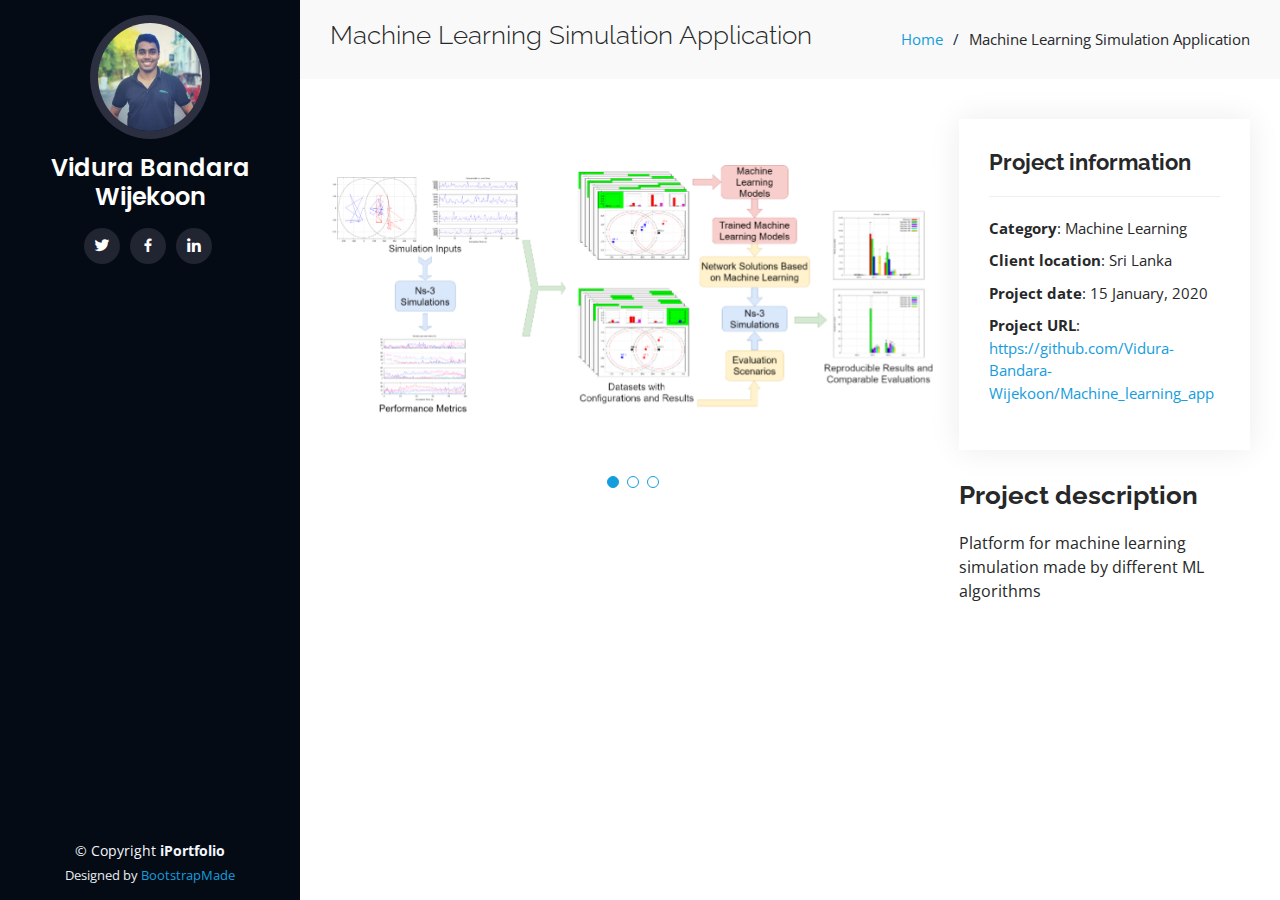
<file: P1.html>
<!DOCTYPE html>
<html lang="en">

<head>
    <meta charset="utf-8">
    <meta content="width=device-width, initial-scale=1.0" name="viewport">

    <title>Project 1</title>
    <meta content="" name="description">
    <meta content="" name="keywords">

    <!-- Favicons -->
    <link href="assets/img/favicon.png" rel="icon">
    <link href="assets/img/apple-touch-icon.png" rel="apple-touch-icon">

    <!-- Google Fonts -->
    <link href="https://fonts.googleapis.com/css?family=Open+Sans:300,300i,400,400i,600,600i,700,700i|Raleway:300,300i,400,400i,500,500i,600,600i,700,700i|Poppins:300,300i,400,400i,500,500i,600,600i,700,700i" rel="stylesheet">

    <!-- Vendor CSS Files -->
    <link href="assets/vendor/aos/aos.css" rel="stylesheet">
    <link href="assets/vendor/bootstrap/css/bootstrap.min.css" rel="stylesheet">
    <link href="assets/vendor/bootstrap-icons/bootstrap-icons.css" rel="stylesheet">
    <link href="assets/vendor/boxicons/css/boxicons.min.css" rel="stylesheet">
    <link href="assets/vendor/glightbox/css/glightbox.min.css" rel="stylesheet">
    <link href="assets/vendor/swiper/swiper-bundle.min.css" rel="stylesheet">

    <!-- Template Main CSS File -->
    <link href="assets/css/style.css" rel="stylesheet">

    <!-- =======================================================
    * Template Name: iPortfolio
    * Updated: May 30 2023 with Bootstrap v5.3.0
    * Template URL: https://bootstrapmade.com/iportfolio-bootstrap-portfolio-websites-template/
    * Author: BootstrapMade.com
    * License: https://bootstrapmade.com/license/
    ======================================================== -->
</head>

<body>

<!-- ======= Mobile nav toggle button ======= -->
<i class="bi bi-list mobile-nav-toggle d-xl-none"></i>

<!-- ======= Header ======= -->
<header id="header">
    <div class="d-flex flex-column">

        <div class="profile">
            <img src="assets/img/ViduraWijekoon.jpg" alt="" class="img-fluid rounded-circle">
            <h1 class="text-light">
                <a href="index.html">Vidura Bandara</a><br>
                <a href="index.html">Wijekoon</a>
                <div class="social-links mt-3 text-center">
                    <a href="https://twitter.com/ViduraWijekoon" class="twitter"><i class="bx bxl-twitter"></i></a>
                    <a href="https://www.facebook.com/vidurawijekoon/" class="facebook"><i class="bx bxl-facebook"></i></a>
                    <a href="https://www.linkedin.com/in/vidura-wijekoon/" class="linkedin"><i class="bx bxl-linkedin"></i></a>
                </div>
            </h1>
        </div>
    </div>
</header><!-- End Header -->

<main id="main">

    <!-- ======= Breadcrumbs ======= -->
    <section id="breadcrumbs" class="breadcrumbs">
        <div class="container">

            <div class="d-flex justify-content-between align-items-center">
                <h2>Machine Learning Simulation Application</h2>
                <ol>
                    <li><a href="index.html">Home</a></li>
                    <li>Machine Learning Simulation Application</li>
                </ol>
            </div>

        </div>
    </section><!-- End Breadcrumbs -->

    <!-- ======= Portfolio Details Section ======= -->
    <section id="portfolio-details" class="portfolio-details">
        <div class="container">

            <div class="row gy-4">

                <div class="col-lg-8">
                    <div class="portfolio-details-slider swiper">
                        <div class="swiper-wrapper align-items-center">

                            <div class="swiper-slide">
                                <img src="assets/img/full-workflow-white.png" alt="">
                            </div>

                            <div class="swiper-slide">
                                <img src="assets/img/tile_tool_tf_playground.jpg" alt="">
                            </div>

                            <div class="swiper-slide">
                                <img src="assets/img/use-cases-testbed-c2.jpg" alt="">
                            </div>

                        </div>
                        <div class="swiper-pagination"></div>
                    </div>
                </div>

                <div class="col-lg-4">
                    <div class="portfolio-info">
                        <h3>Project information</h3>
                        <ul>
                            <li><strong>Category</strong>: Machine Learning</li>
                            <li><strong>Client location</strong>: Sri Lanka </li>
                            <li><strong>Project date</strong>: 15 January, 2020</li>
                            <li><strong>Project URL</strong>: <a href="#">https://github.com/Vidura-Bandara-Wijekoon/Machine_learning_app</a></li>
                        </ul>
                    </div>
                    <div class="portfolio-description">
                        <h2>Project description</h2>
                        <p>
                            Platform for machine learning simulation made by different ML algorithms
                        </p>
                    </div>
                </div>

            </div>

        </div>
    </section><!-- End Portfolio Details Section -->

</main><!-- End #main -->

<!-- ======= Footer ======= -->
<footer id="footer">
    <div class="container">
        <div class="copyright">
            &copy; Copyright <strong><span>iPortfolio</span></strong>
        </div>
        <div class="credits">
            <!-- All the links in the footer should remain intact. -->
            <!-- You can delete the links only if you purchased the pro version. -->
            <!-- Licensing information: https://bootstrapmade.com/license/ -->
            <!-- Purchase the pro version with working PHP/AJAX contact form: https://bootstrapmade.com/iportfolio-bootstrap-portfolio-websites-template/ -->
            Designed by <a href="https://bootstrapmade.com/">BootstrapMade</a>
        </div>
    </div>
</footer><!-- End  Footer -->

<a href="#" class="back-to-top d-flex align-items-center justify-content-center"><i class="bi bi-arrow-up-short"></i></a>

<!-- Vendor JS Files -->
<script src="assets/vendor/purecounter/purecounter_vanilla.js"></script>
<script src="assets/vendor/aos/aos.js"></script>
<script src="assets/vendor/bootstrap/js/bootstrap.bundle.min.js"></script>
<script src="assets/vendor/glightbox/js/glightbox.min.js"></script>
<script src="assets/vendor/isotope-layout/isotope.pkgd.min.js"></script>
<script src="assets/vendor/swiper/swiper-bundle.min.js"></script>
<script src="assets/vendor/typed.js/typed.umd.js"></script>
<script src="assets/vendor/waypoints/noframework.waypoints.js"></script>
<script src="assets/vendor/php-email-form/validate.js"></script>

<!-- Template Main JS File -->
<script src="assets/js/main.js"></script>

</body>

</html>
</file>
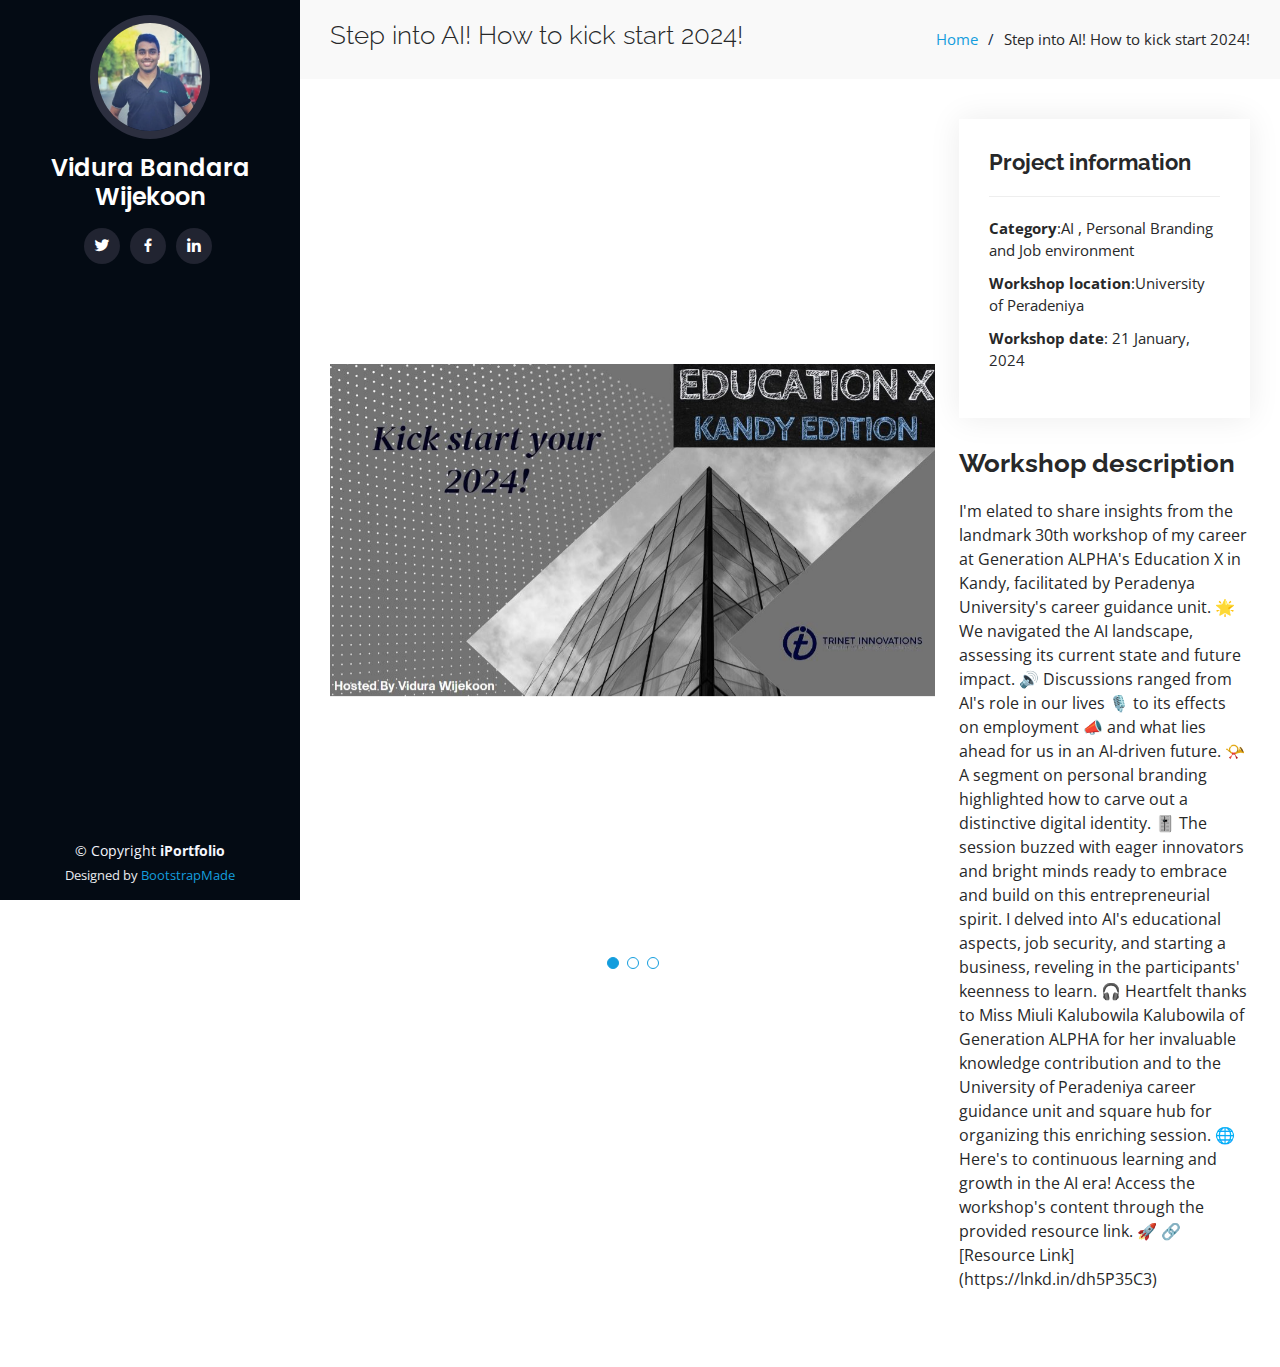
<file: pe1.html>
<!DOCTYPE html>
<html lang="en">

<head>
    <meta charset="utf-8">
    <meta content="width=device-width, initial-scale=1.0" name="viewport">

    <title>Project 1</title>
    <meta content="" name="description">
    <meta content="" name="keywords">

    <!-- Favicons -->
    <link href="assets/img/favicon.png" rel="icon">
    <link href="assets/img/apple-touch-icon.png" rel="apple-touch-icon">

    <!-- Google Fonts -->
    <link href="https://fonts.googleapis.com/css?family=Open+Sans:300,300i,400,400i,600,600i,700,700i|Raleway:300,300i,400,400i,500,500i,600,600i,700,700i|Poppins:300,300i,400,400i,500,500i,600,600i,700,700i" rel="stylesheet">

    <!-- Vendor CSS Files -->
    <link href="assets/vendor/aos/aos.css" rel="stylesheet">
    <link href="assets/vendor/bootstrap/css/bootstrap.min.css" rel="stylesheet">
    <link href="assets/vendor/bootstrap-icons/bootstrap-icons.css" rel="stylesheet">
    <link href="assets/vendor/boxicons/css/boxicons.min.css" rel="stylesheet">
    <link href="assets/vendor/glightbox/css/glightbox.min.css" rel="stylesheet">
    <link href="assets/vendor/swiper/swiper-bundle.min.css" rel="stylesheet">

    <!-- Template Main CSS File -->
    <link href="assets/css/style.css" rel="stylesheet">

    <!-- =======================================================
    * Template Name: iPortfolio
    * Updated: May 30 2023 with Bootstrap v5.3.0
    * Template URL: https://bootstrapmade.com/iportfolio-bootstrap-portfolio-websites-template/
    * Author: BootstrapMade.com
    * License: https://bootstrapmade.com/license/
    ======================================================== -->
</head>

<body>

<!-- ======= Mobile nav toggle button ======= -->
<i class="bi bi-list mobile-nav-toggle d-xl-none"></i>

<!-- ======= Header ======= -->
<header id="header">
    <div class="d-flex flex-column">

        <div class="profile">
            <img src="assets/img/ViduraWijekoon.jpg" alt="" class="img-fluid rounded-circle">
            <h1 class="text-light">
                <a href="index.html">Vidura Bandara</a><br>
                <a href="index.html">Wijekoon</a>
                <div class="social-links mt-3 text-center">
                    <a href="https://twitter.com/ViduraWijekoon" class="twitter"><i class="bx bxl-twitter"></i></a>
                    <a href="https://www.facebook.com/vidurawijekoon/" class="facebook"><i class="bx bxl-facebook"></i></a>
                    <a href="https://www.linkedin.com/in/vidura-wijekoon/" class="linkedin"><i class="bx bxl-linkedin"></i></a>
                </div>
            </h1>
        </div>
    </div>
</header><!-- End Header -->

<main id="main">

    <!-- ======= Breadcrumbs ======= -->
    <section id="breadcrumbs" class="breadcrumbs">
        <div class="container">

            <div class="d-flex justify-content-between align-items-center">
                <h2>Step into AI! How to kick start 2024!</h2>
                <ol>
                    <li><a href="index.html">Home</a></li>
                    <li>Step into AI! How to kick start 2024!</li>
                </ol>
            </div>

        </div>
    </section><!-- End Breadcrumbs -->

    <!-- ======= Portfolio Details Section ======= -->
    <section id="portfolio-details" class="portfolio-details">
        <div class="container">

            <div class="row gy-4">

                <div class="col-lg-8">
                    <div class="portfolio-details-slider swiper">
                        <div class="swiper-wrapper align-items-center">

                            <div class="swiper-slide">
                                <img src="assets/img/kick.JPG" alt="">
                            </div>

                            <div class="swiper-slide">
                                <img src="assets/img/1706064313960.jpg" alt="">
                            </div>

                            <div class="swiper-slide">
                                <img src="assets/img/1706064314873.jpg" alt="">
                            </div>

                        </div>
                        <div class="swiper-pagination"></div>
                    </div>
                </div>

                <div class="col-lg-4">
                    <div class="portfolio-info">
                        <h3>Project information</h3>
                        <ul>
                            <li><strong>Category</strong>:AI , Personal Branding and Job environment</li>
                            <li><strong>Workshop location</strong>:University of Peradeniya </li>
                            <li><strong>Workshop date</strong>: 21 January, 2024</li>
                        </ul>
                    </div>
                    <div class="portfolio-description">
                        <h2>Workshop description</h2>
                        <p>
                            I'm elated to share insights from the landmark 30th workshop of my career at Generation ALPHA's Education X in Kandy, facilitated by Peradenya University's career guidance unit. 🌟

                            We navigated the AI landscape, assessing its current state and future impact. 🔊 Discussions ranged from AI's role in our lives 🎙️ to its effects on employment 📣 and what lies ahead for us in an AI-driven future. 📯 A segment on personal branding highlighted how to carve out a distinctive digital identity. 🎚️

                            The session buzzed with eager innovators and bright minds ready to embrace and build on this entrepreneurial spirit. I delved into AI's educational aspects, job security, and starting a business, reveling in the participants' keenness to learn. 🎧

                            Heartfelt thanks to Miss Miuli Kalubowila Kalubowila of Generation ALPHA for her invaluable knowledge contribution and to the University of Peradeniya career guidance unit and square hub for organizing this enriching session. 🌐

                            Here's to continuous learning and growth in the AI era! Access the workshop's content through the provided resource link. 🚀

                            🔗 [Resource Link] (https://lnkd.in/dh5P35C3)                    </div>
                </div>

            </div>

        </div>
    </section><!-- End Portfolio Details Section -->

</main><!-- End #main -->

<!-- ======= Footer ======= -->
<footer id="footer">
    <div class="container">
        <div class="copyright">
            &copy; Copyright <strong><span>iPortfolio</span></strong>
        </div>
        <div class="credits">
            <!-- All the links in the footer should remain intact. -->
            <!-- You can delete the links only if you purchased the pro version. -->
            <!-- Licensing information: https://bootstrapmade.com/license/ -->
            <!-- Purchase the pro version with working PHP/AJAX contact form: https://bootstrapmade.com/iportfolio-bootstrap-portfolio-websites-template/ -->
            Designed by <a href="https://bootstrapmade.com/">BootstrapMade</a>
        </div>
    </div>
</footer><!-- End  Footer -->

<a href="#" class="back-to-top d-flex align-items-center justify-content-center"><i class="bi bi-arrow-up-short"></i></a>

<!-- Vendor JS Files -->
<script src="assets/vendor/purecounter/purecounter_vanilla.js"></script>
<script src="assets/vendor/aos/aos.js"></script>
<script src="assets/vendor/bootstrap/js/bootstrap.bundle.min.js"></script>
<script src="assets/vendor/glightbox/js/glightbox.min.js"></script>
<script src="assets/vendor/isotope-layout/isotope.pkgd.min.js"></script>
<script src="assets/vendor/swiper/swiper-bundle.min.js"></script>
<script src="assets/vendor/typed.js/typed.umd.js"></script>
<script src="assets/vendor/waypoints/noframework.waypoints.js"></script>
<script src="assets/vendor/php-email-form/validate.js"></script>

<!-- Template Main JS File -->
<script src="assets/js/main.js"></script>

</body>

</html>
</file>
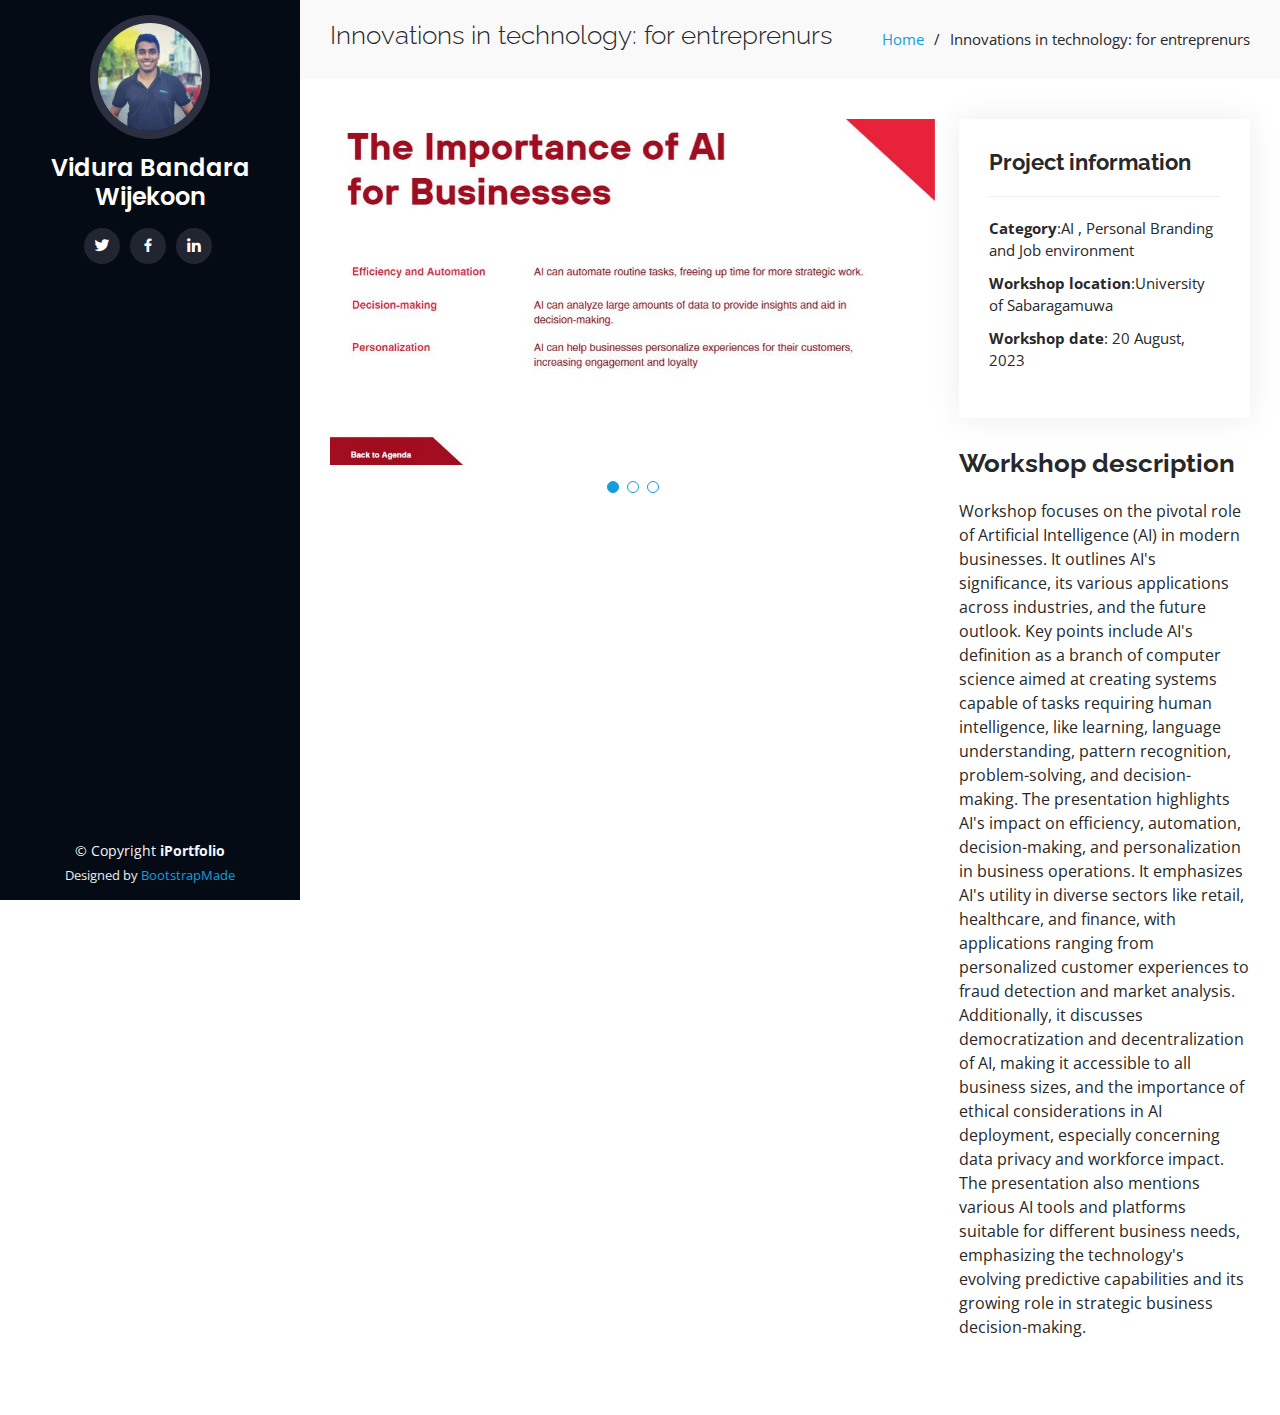
<file: pe2.html>
<!DOCTYPE html>
<html lang="en">

<head>
    <meta charset="utf-8">
    <meta content="width=device-width, initial-scale=1.0" name="viewport">

    <title>Project 1</title>
    <meta content="" name="description">
    <meta content="" name="keywords">

    <!-- Favicons -->
    <link href="assets/img/favicon.png" rel="icon">
    <link href="assets/img/apple-touch-icon.png" rel="apple-touch-icon">

    <!-- Google Fonts -->
    <link href="https://fonts.googleapis.com/css?family=Open+Sans:300,300i,400,400i,600,600i,700,700i|Raleway:300,300i,400,400i,500,500i,600,600i,700,700i|Poppins:300,300i,400,400i,500,500i,600,600i,700,700i" rel="stylesheet">

    <!-- Vendor CSS Files -->
    <link href="assets/vendor/aos/aos.css" rel="stylesheet">
    <link href="assets/vendor/bootstrap/css/bootstrap.min.css" rel="stylesheet">
    <link href="assets/vendor/bootstrap-icons/bootstrap-icons.css" rel="stylesheet">
    <link href="assets/vendor/boxicons/css/boxicons.min.css" rel="stylesheet">
    <link href="assets/vendor/glightbox/css/glightbox.min.css" rel="stylesheet">
    <link href="assets/vendor/swiper/swiper-bundle.min.css" rel="stylesheet">

    <!-- Template Main CSS File -->
    <link href="assets/css/style.css" rel="stylesheet">

    <!-- =======================================================
    * Template Name: iPortfolio
    * Updated: May 30 2023 with Bootstrap v5.3.0
    * Template URL: https://bootstrapmade.com/iportfolio-bootstrap-portfolio-websites-template/
    * Author: BootstrapMade.com
    * License: https://bootstrapmade.com/license/
    ======================================================== -->
</head>

<body>

<!-- ======= Mobile nav toggle button ======= -->
<i class="bi bi-list mobile-nav-toggle d-xl-none"></i>

<!-- ======= Header ======= -->
<header id="header">
    <div class="d-flex flex-column">

        <div class="profile">
            <img src="assets/img/ViduraWijekoon.jpg" alt="" class="img-fluid rounded-circle">
            <h1 class="text-light">
                <a href="index.html">Vidura Bandara</a><br>
                <a href="index.html">Wijekoon</a>
                <div class="social-links mt-3 text-center">
                    <a href="https://twitter.com/ViduraWijekoon" class="twitter"><i class="bx bxl-twitter"></i></a>
                    <a href="https://www.facebook.com/vidurawijekoon/" class="facebook"><i class="bx bxl-facebook"></i></a>
                    <a href="https://www.linkedin.com/in/vidura-wijekoon/" class="linkedin"><i class="bx bxl-linkedin"></i></a>
                </div>
            </h1>
        </div>
    </div>
</header><!-- End Header -->

<main id="main">

    <!-- ======= Breadcrumbs ======= -->
    <section id="breadcrumbs" class="breadcrumbs">
        <div class="container">

            <div class="d-flex justify-content-between align-items-center">
                <h2>Innovations in technology: for entreprenurs </h2>
                <ol>
                    <li><a href="index.html">Home</a></li>
                    <li>Innovations in technology: for entreprenurs</li>
                </ol>
            </div>

        </div>
    </section><!-- End Breadcrumbs -->

    <!-- ======= Portfolio Details Section ======= -->
    <section id="portfolio-details" class="portfolio-details">
        <div class="container">

            <div class="row gy-4">

                <div class="col-lg-8">
                    <div class="portfolio-details-slider swiper">
                        <div class="swiper-wrapper align-items-center">

                            <div class="swiper-slide">
                                <img src="assets/img/tech1.JPG" alt="">
                            </div>

                            <div class="swiper-slide">
                                <img src="assets/img/tech2.JPG" alt="">
                            </div>

                            <div class="swiper-slide">
                                <img src="assets/img/tech3.JPG" alt="">
                            </div>

                        </div>
                        <div class="swiper-pagination"></div>
                    </div>
                </div>

                <div class="col-lg-4">
                    <div class="portfolio-info">
                        <h3>Project information</h3>
                        <ul>
                            <li><strong>Category</strong>:AI , Personal Branding and Job environment</li>
                            <li><strong>Workshop location</strong>:University of Sabaragamuwa </li>
                            <li><strong>Workshop date</strong>: 20 August, 2023</li>
                        </ul>
                    </div>
                    <div class="portfolio-description">
                        <h2>Workshop description</h2>
                        <p>
                            Workshop focuses on the pivotal role of Artificial Intelligence (AI) in modern businesses. It outlines AI's significance, its various applications across industries, and the future outlook. Key points include AI's definition as a branch of computer science aimed at creating systems capable of tasks requiring human intelligence, like learning, language understanding, pattern recognition, problem-solving, and decision-making. The presentation highlights AI's impact on efficiency, automation, decision-making, and personalization in business operations. It emphasizes AI's utility in diverse sectors like retail, healthcare, and finance, with applications ranging from personalized customer experiences to fraud detection and market analysis. Additionally, it discusses democratization and decentralization of AI, making it accessible to all business sizes, and the importance of ethical considerations in AI deployment, especially concerning data privacy and workforce impact. The presentation also mentions various AI tools and platforms suitable for different business needs, emphasizing the technology's evolving predictive capabilities and its growing role in strategic business decision-making.
                </div>

            </div>

        </div>
    </section><!-- End Portfolio Details Section -->

</main><!-- End #main -->

<!-- ======= Footer ======= -->
<footer id="footer">
    <div class="container">
        <div class="copyright">
            &copy; Copyright <strong><span>iPortfolio</span></strong>
        </div>
        <div class="credits">
            <!-- All the links in the footer should remain intact. -->
            <!-- You can delete the links only if you purchased the pro version. -->
            <!-- Licensing information: https://bootstrapmade.com/license/ -->
            <!-- Purchase the pro version with working PHP/AJAX contact form: https://bootstrapmade.com/iportfolio-bootstrap-portfolio-websites-template/ -->
            Designed by <a href="https://bootstrapmade.com/">BootstrapMade</a>
        </div>
    </div>
</footer><!-- End  Footer -->

<a href="#" class="back-to-top d-flex align-items-center justify-content-center"><i class="bi bi-arrow-up-short"></i></a>

<!-- Vendor JS Files -->
<script src="assets/vendor/purecounter/purecounter_vanilla.js"></script>
<script src="assets/vendor/aos/aos.js"></script>
<script src="assets/vendor/bootstrap/js/bootstrap.bundle.min.js"></script>
<script src="assets/vendor/glightbox/js/glightbox.min.js"></script>
<script src="assets/vendor/isotope-layout/isotope.pkgd.min.js"></script>
<script src="assets/vendor/swiper/swiper-bundle.min.js"></script>
<script src="assets/vendor/typed.js/typed.umd.js"></script>
<script src="assets/vendor/waypoints/noframework.waypoints.js"></script>
<script src="assets/vendor/php-email-form/validate.js"></script>

<!-- Template Main JS File -->
<script src="assets/js/main.js"></script>

</body>

</html>
</file>
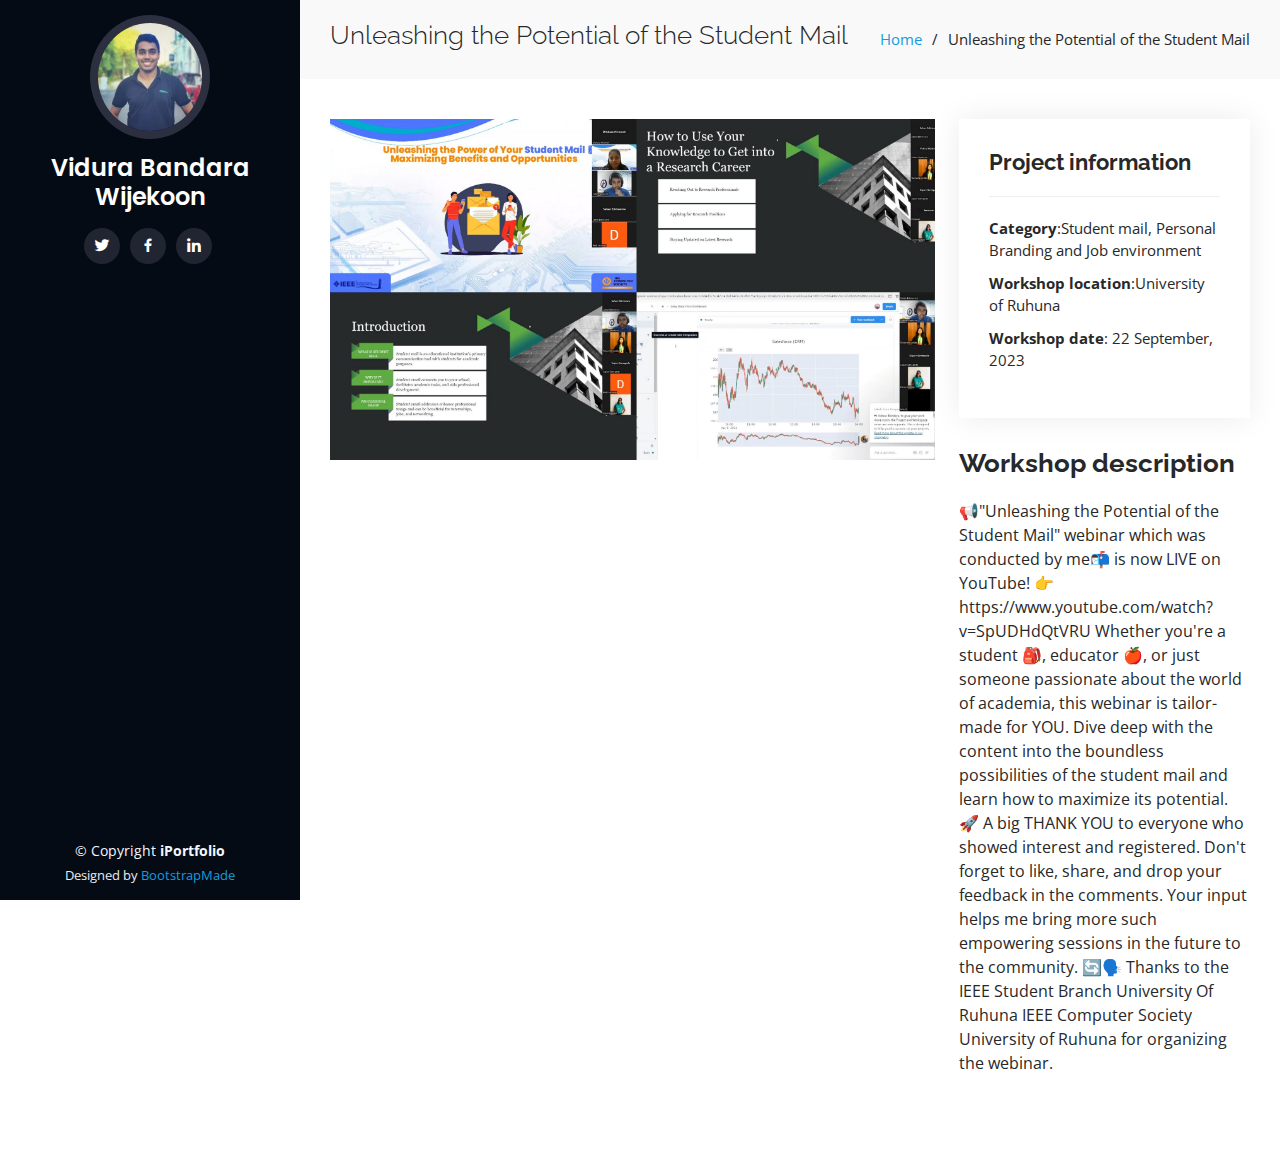
<file: pe3.html>
<!DOCTYPE html>
<html lang="en">

<head>
    <meta charset="utf-8">
    <meta content="width=device-width, initial-scale=1.0" name="viewport">

    <title>Project 1</title>
    <meta content="" name="description">
    <meta content="" name="keywords">

    <!-- Favicons -->
    <link href="assets/img/favicon.png" rel="icon">
    <link href="assets/img/apple-touch-icon.png" rel="apple-touch-icon">

    <!-- Google Fonts -->
    <link href="https://fonts.googleapis.com/css?family=Open+Sans:300,300i,400,400i,600,600i,700,700i|Raleway:300,300i,400,400i,500,500i,600,600i,700,700i|Poppins:300,300i,400,400i,500,500i,600,600i,700,700i" rel="stylesheet">

    <!-- Vendor CSS Files -->
    <link href="assets/vendor/aos/aos.css" rel="stylesheet">
    <link href="assets/vendor/bootstrap/css/bootstrap.min.css" rel="stylesheet">
    <link href="assets/vendor/bootstrap-icons/bootstrap-icons.css" rel="stylesheet">
    <link href="assets/vendor/boxicons/css/boxicons.min.css" rel="stylesheet">
    <link href="assets/vendor/glightbox/css/glightbox.min.css" rel="stylesheet">
    <link href="assets/vendor/swiper/swiper-bundle.min.css" rel="stylesheet">

    <!-- Template Main CSS File -->
    <link href="assets/css/style.css" rel="stylesheet">

    <!-- =======================================================
    * Template Name: iPortfolio
    * Updated: May 30 2023 with Bootstrap v5.3.0
    * Template URL: https://bootstrapmade.com/iportfolio-bootstrap-portfolio-websites-template/
    * Author: BootstrapMade.com
    * License: https://bootstrapmade.com/license/
    ======================================================== -->
</head>

<body>

<!-- ======= Mobile nav toggle button ======= -->
<i class="bi bi-list mobile-nav-toggle d-xl-none"></i>

<!-- ======= Header ======= -->
<header id="header">
    <div class="d-flex flex-column">

        <div class="profile">
            <img src="assets/img/ViduraWijekoon.jpg" alt="" class="img-fluid rounded-circle">
            <h1 class="text-light">
                <a href="index.html">Vidura Bandara</a><br>
                <a href="index.html">Wijekoon</a>
                <div class="social-links mt-3 text-center">
                    <a href="https://twitter.com/ViduraWijekoon" class="twitter"><i class="bx bxl-twitter"></i></a>
                    <a href="https://www.facebook.com/vidurawijekoon/" class="facebook"><i class="bx bxl-facebook"></i></a>
                    <a href="https://www.linkedin.com/in/vidura-wijekoon/" class="linkedin"><i class="bx bxl-linkedin"></i></a>
                </div>
            </h1>
        </div>
    </div>
</header><!-- End Header -->

<main id="main">

    <!-- ======= Breadcrumbs ======= -->
    <section id="breadcrumbs" class="breadcrumbs">
        <div class="container">

            <div class="d-flex justify-content-between align-items-center">
                <h2>Unleashing the Potential of the Student Mail</h2>
                <ol>
                    <li><a href="index.html">Home</a></li>
                    <li>Unleashing the Potential of the Student Mail</li>
                </ol>
            </div>

        </div>
    </section><!-- End Breadcrumbs -->

    <!-- ======= Portfolio Details Section ======= -->
    <section id="portfolio-details" class="portfolio-details">
        <div class="container">

            <div class="row gy-4">

                <div class="col-lg-8">
                    <div class="portfolio-details-slider swiper">
                        <div class="swiper-wrapper align-items-center">

                            <div class="swiper-slide">
                                <img src="assets/img/378370932_906552120939799_4451435938175820700_n.jpg" alt="">
                            </div>

                        </div>
                        <div class="swiper-pagination"></div>
                    </div>
                </div>

                <div class="col-lg-4">
                    <div class="portfolio-info">
                        <h3>Project information</h3>
                        <ul>
                            <li><strong>Category</strong>:Student mail, Personal Branding and Job environment</li>
                            <li><strong>Workshop location</strong>:University of Ruhuna </li>
                            <li><strong>Workshop date</strong>: 22 September, 2023</li>
                        </ul>
                    </div>
                    <div class="portfolio-description">
                        <h2>Workshop description</h2>
                        <p>
                            📢"Unleashing the Potential of the Student Mail" webinar which was conducted by me📬 is now LIVE on YouTube!
                            👉 https://www.youtube.com/watch?v=SpUDHdQtVRU
                            Whether you're a student 🎒, educator 🍎, or just someone passionate about the world of academia, this webinar is tailor-made for YOU. Dive deep with the content into the boundless possibilities of the student mail and learn how to maximize its potential. 🚀
                            A big THANK YOU to everyone who showed interest and registered.
                            Don't forget to like, share, and drop your feedback in the comments. Your input helps me bring more such empowering sessions in the future to the community. 🔄🗣️
                            Thanks to the IEEE Student Branch University Of Ruhuna IEEE Computer Society University of Ruhuna for organizing the webinar.                    </div>

                </div>

            </div>
    </section><!-- End Portfolio Details Section -->

</main><!-- End #main -->

<!-- ======= Footer ======= -->
<footer id="footer">
    <div class="container">
        <div class="copyright">
            &copy; Copyright <strong><span>iPortfolio</span></strong>
        </div>
        <div class="credits">
            <!-- All the links in the footer should remain intact. -->
            <!-- You can delete the links only if you purchased the pro version. -->
            <!-- Licensing information: https://bootstrapmade.com/license/ -->
            <!-- Purchase the pro version with working PHP/AJAX contact form: https://bootstrapmade.com/iportfolio-bootstrap-portfolio-websites-template/ -->
            Designed by <a href="https://bootstrapmade.com/">BootstrapMade</a>
        </div>
    </div>
</footer><!-- End  Footer -->

<a href="#" class="back-to-top d-flex align-items-center justify-content-center"><i class="bi bi-arrow-up-short"></i></a>

<!-- Vendor JS Files -->
<script src="assets/vendor/purecounter/purecounter_vanilla.js"></script>
<script src="assets/vendor/aos/aos.js"></script>
<script src="assets/vendor/bootstrap/js/bootstrap.bundle.min.js"></script>
<script src="assets/vendor/glightbox/js/glightbox.min.js"></script>
<script src="assets/vendor/isotope-layout/isotope.pkgd.min.js"></script>
<script src="assets/vendor/swiper/swiper-bundle.min.js"></script>
<script src="assets/vendor/typed.js/typed.umd.js"></script>
<script src="assets/vendor/waypoints/noframework.waypoints.js"></script>
<script src="assets/vendor/php-email-form/validate.js"></script>

<!-- Template Main JS File -->
<script src="assets/js/main.js"></script>

</body>

</html>
</file>
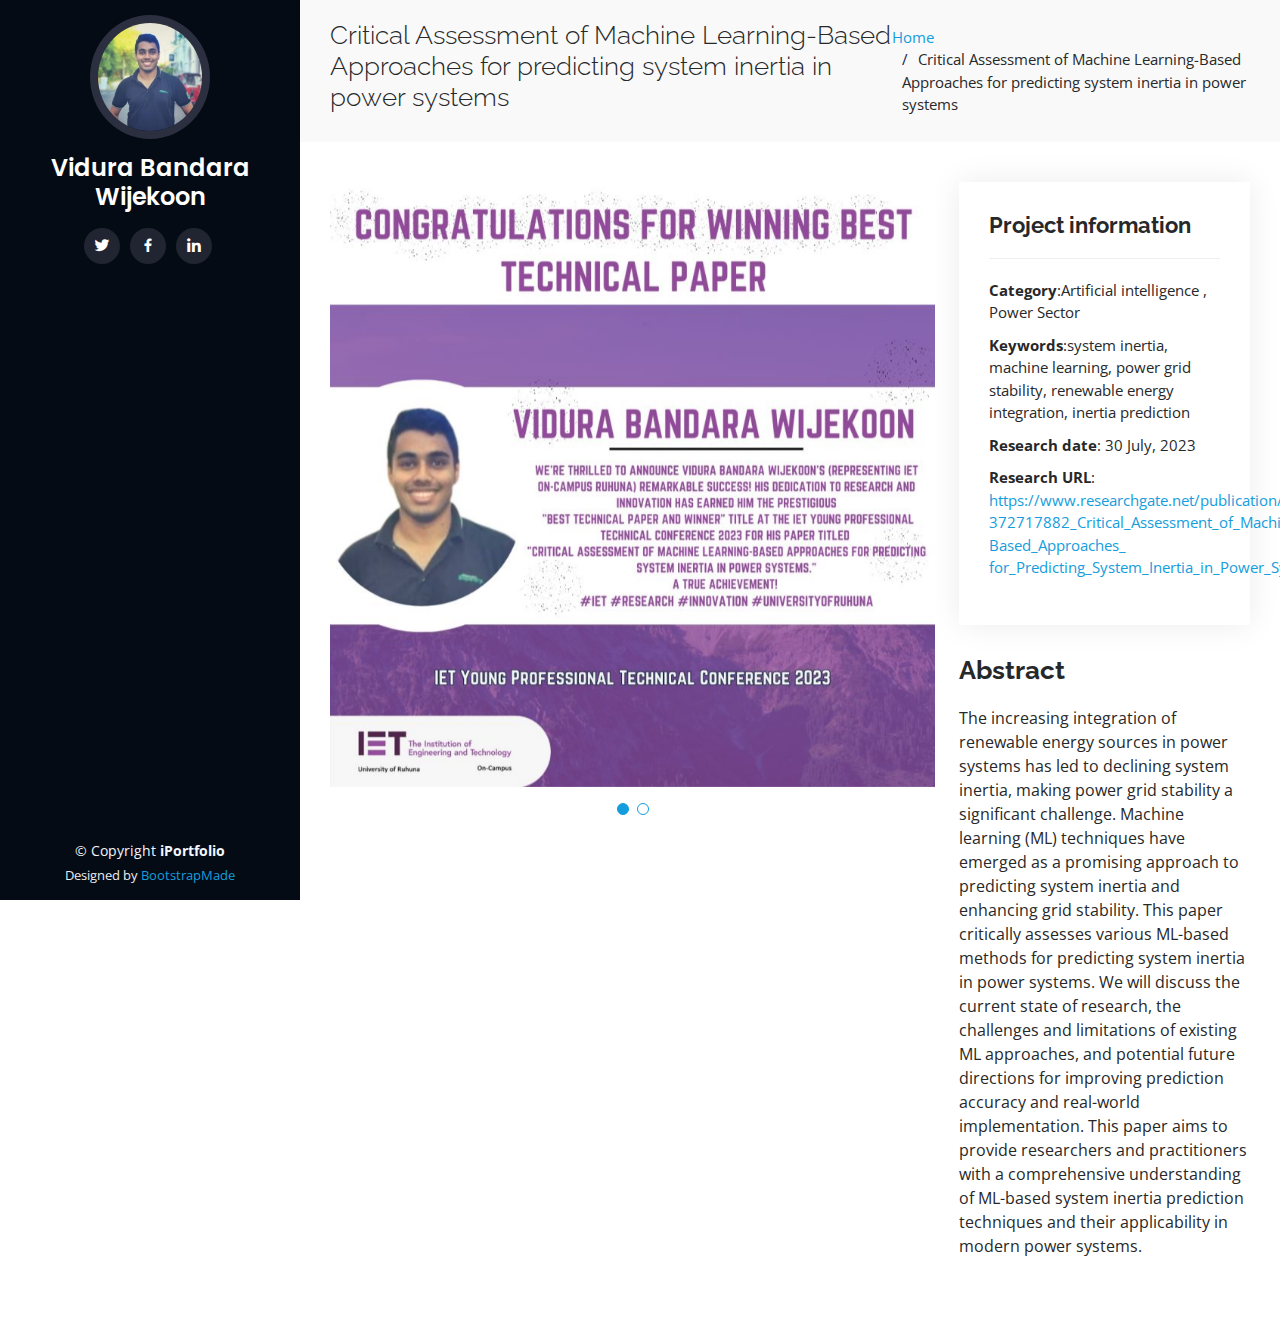
<file: ph2.html>
<!DOCTYPE html>
<html lang="en">

<head>
    <meta charset="utf-8">
    <meta content="width=device-width, initial-scale=1.0" name="viewport">

    <title>Project 1</title>
    <meta content="" name="description">
    <meta content="" name="keywords">

    <!-- Favicons -->
    <link href="assets/img/favicon.png" rel="icon">
    <link href="assets/img/apple-touch-icon.png" rel="apple-touch-icon">

    <!-- Google Fonts -->
    <link href="https://fonts.googleapis.com/css?family=Open+Sans:300,300i,400,400i,600,600i,700,700i|Raleway:300,300i,400,400i,500,500i,600,600i,700,700i|Poppins:300,300i,400,400i,500,500i,600,600i,700,700i" rel="stylesheet">

    <!-- Vendor CSS Files -->
    <link href="assets/vendor/aos/aos.css" rel="stylesheet">
    <link href="assets/vendor/bootstrap/css/bootstrap.min.css" rel="stylesheet">
    <link href="assets/vendor/bootstrap-icons/bootstrap-icons.css" rel="stylesheet">
    <link href="assets/vendor/boxicons/css/boxicons.min.css" rel="stylesheet">
    <link href="assets/vendor/glightbox/css/glightbox.min.css" rel="stylesheet">
    <link href="assets/vendor/swiper/swiper-bundle.min.css" rel="stylesheet">

    <!-- Template Main CSS File -->
    <link href="assets/css/style.css" rel="stylesheet">

    <!-- =======================================================
    * Template Name: iPortfolio
    * Updated: May 30 2023 with Bootstrap v5.3.0
    * Template URL: https://bootstrapmade.com/iportfolio-bootstrap-portfolio-websites-template/
    * Author: BootstrapMade.com
    * License: https://bootstrapmade.com/license/
    ======================================================== -->
</head>

<body>

<!-- ======= Mobile nav toggle button ======= -->
<i class="bi bi-list mobile-nav-toggle d-xl-none"></i>

<!-- ======= Header ======= -->
<header id="header">
    <div class="d-flex flex-column">

        <div class="profile">
            <img src="assets/img/ViduraWijekoon.jpg" alt="" class="img-fluid rounded-circle">
            <h1 class="text-light">
                <a href="index.html">Vidura Bandara</a><br>
                <a href="index.html">Wijekoon</a>
                <div class="social-links mt-3 text-center">
                    <a href="https://twitter.com/ViduraWijekoon" class="twitter"><i class="bx bxl-twitter"></i></a>
                    <a href="https://www.facebook.com/vidurawijekoon/" class="facebook"><i class="bx bxl-facebook"></i></a>
                    <a href="https://www.linkedin.com/in/vidura-wijekoon/" class="linkedin"><i class="bx bxl-linkedin"></i></a>
                </div>
            </h1>
        </div>
    </div>
</header><!-- End Header -->

<main id="main">

    <!-- ======= Breadcrumbs ======= -->
    <section id="breadcrumbs" class="breadcrumbs">
        <div class="container">

            <div class="d-flex justify-content-between align-items-center">
                <h2>Critical Assessment of Machine Learning-Based
                    Approaches for predicting system inertia in power systems</h2>
                <ol>
                    <li><a href="index.html">Home</a></li>
                    <li>Critical Assessment of Machine Learning-Based
                        Approaches for predicting system inertia in power systems</li>
                </ol>
            </div>

        </div>
    </section><!-- End Breadcrumbs -->

    <!-- ======= Portfolio Details Section ======= -->
    <section id="portfolio-details" class="portfolio-details">
        <div class="container">

            <div class="row gy-4">

                <div class="col-lg-8">
                    <div class="portfolio-details-slider swiper">
                        <div class="swiper-wrapper align-items-center">

                            <div class="swiper-slide">
                                <img src="assets/img/1690120977115.jpg" alt="">
                            </div>
                            <div class="swiper-slide">
                                <img src="assets/img/362259754_3526303060960768_5785027285200789709_n.jpg" alt="">
                            </div>

                        </div>
                        <div class="swiper-pagination"></div>
                    </div>
                </div>

                <div class="col-lg-4">
                    <div class="portfolio-info">
                        <h3>Project information</h3>
                        <ul>
                            <li><strong>Category</strong>:Artificial intelligence , Power Sector</li>
                            <li><strong>Keywords</strong>:system inertia, machine learning, power grid
                                stability, renewable energy integration, inertia prediction </li>
                            <li><strong>Research date</strong>: 30 July, 2023</li>
                            <li><strong>Research URL</strong>: <a href="#">https://www.researchgate.net/publication/
                                372717882_Critical_Assessment_of_Machine_Learning-Based_Approaches_
                                for_Predicting_System_Inertia_in_Power_Systems</a></li>
                        </ul>
                    </div>
                    <div class="portfolio-description">
                        <h2>Abstract</h2>
                        <p>
                            The increasing integration of renewable
                            energy sources in power systems has led to declining
                            system inertia, making power grid stability a significant
                            challenge. Machine learning (ML) techniques have
                            emerged as a promising approach to predicting system
                            inertia and enhancing grid stability. This paper critically
                            assesses various ML-based methods for predicting system
                            inertia in power systems. We will discuss the current state
                            of research, the challenges and limitations of existing ML
                            approaches, and potential future directions for improving
                            prediction accuracy and real-world implementation. This
                            paper aims to provide researchers and practitioners with a
                            comprehensive understanding of ML-based system inertia
                            prediction techniques and their applicability in modern
                            power systems.                    </div>
                </div>

            </div>

        </div>
    </section><!-- End Portfolio Details Section -->

</main><!-- End #main -->

<!-- ======= Footer ======= -->
<footer id="footer">
    <div class="container">
        <div class="copyright">
            &copy; Copyright <strong><span>iPortfolio</span></strong>
        </div>
        <div class="credits">
            <!-- All the links in the footer should remain intact. -->
            <!-- You can delete the links only if you purchased the pro version. -->
            <!-- Licensing information: https://bootstrapmade.com/license/ -->
            <!-- Purchase the pro version with working PHP/AJAX contact form: https://bootstrapmade.com/iportfolio-bootstrap-portfolio-websites-template/ -->
            Designed by <a href="https://bootstrapmade.com/">BootstrapMade</a>
        </div>
    </div>
</footer><!-- End  Footer -->

<a href="#" class="back-to-top d-flex align-items-center justify-content-center"><i class="bi bi-arrow-up-short"></i></a>

<!-- Vendor JS Files -->
<script src="assets/vendor/purecounter/purecounter_vanilla.js"></script>
<script src="assets/vendor/aos/aos.js"></script>
<script src="assets/vendor/bootstrap/js/bootstrap.bundle.min.js"></script>
<script src="assets/vendor/glightbox/js/glightbox.min.js"></script>
<script src="assets/vendor/isotope-layout/isotope.pkgd.min.js"></script>
<script src="assets/vendor/swiper/swiper-bundle.min.js"></script>
<script src="assets/vendor/typed.js/typed.umd.js"></script>
<script src="assets/vendor/waypoints/noframework.waypoints.js"></script>
<script src="assets/vendor/php-email-form/validate.js"></script>

<!-- Template Main JS File -->
<script src="assets/js/main.js"></script>

</body>

</html>
</file>
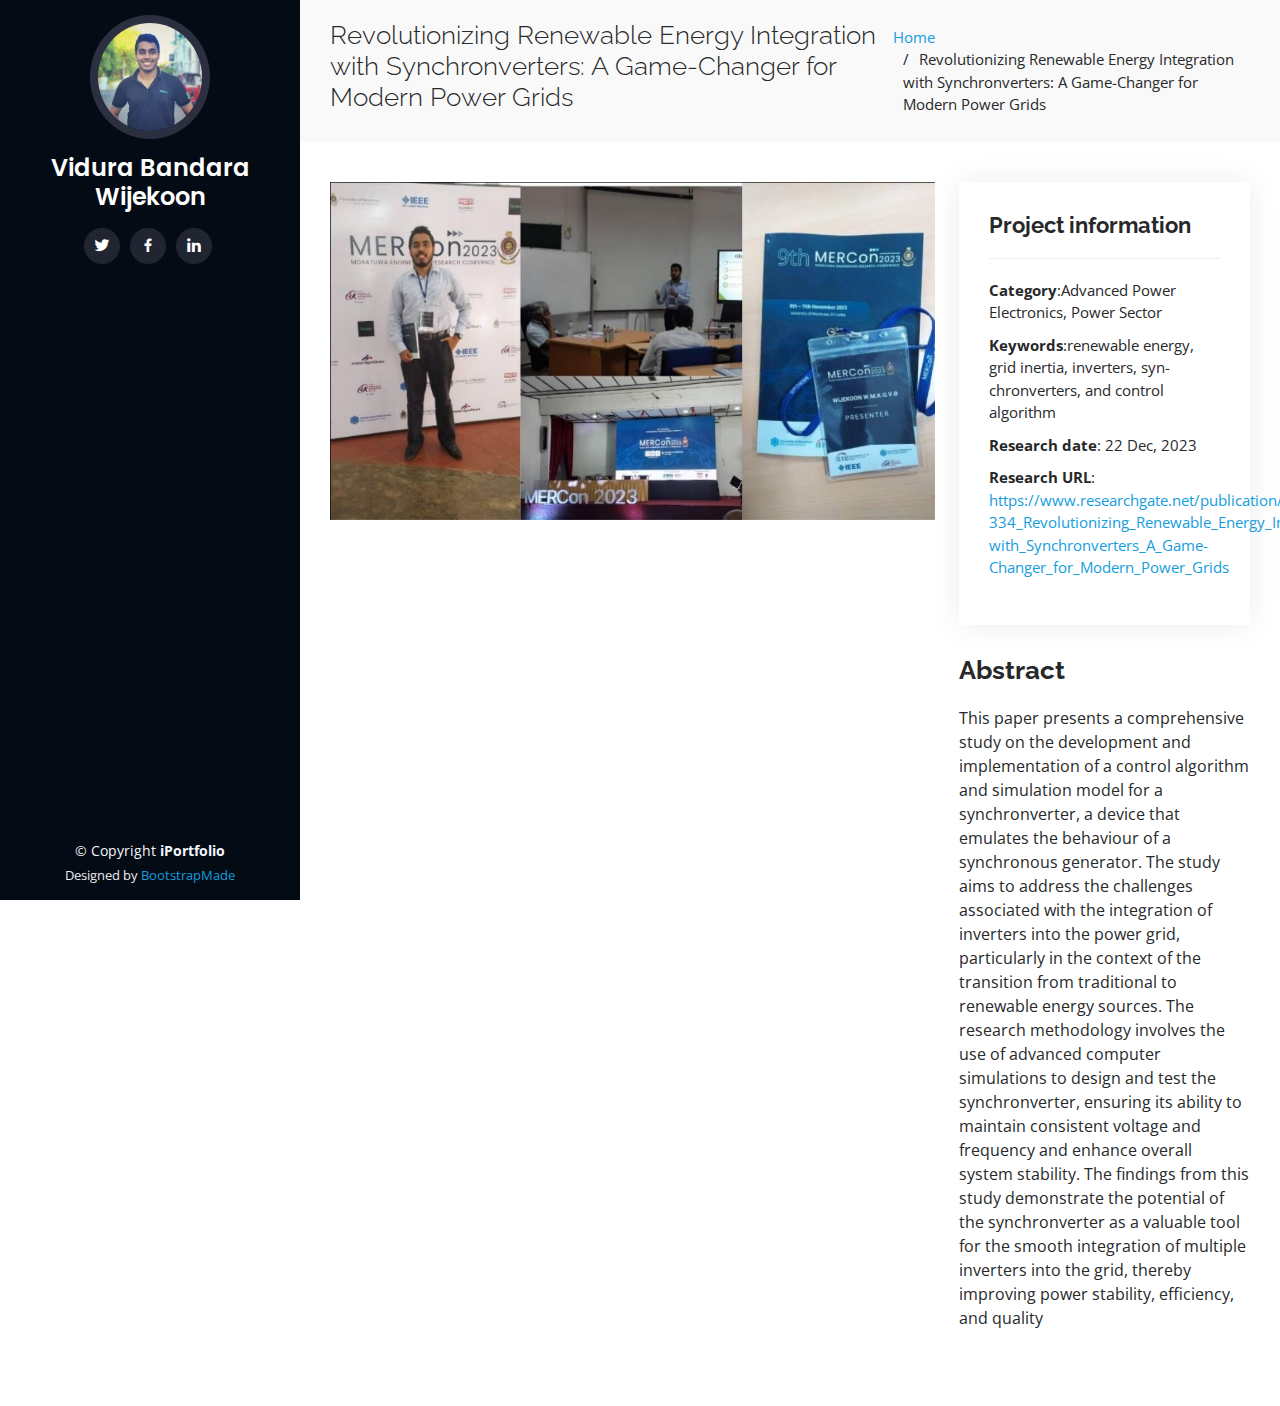
<file: ph3.html>
<!DOCTYPE html>
<html lang="en">

<head>
    <meta charset="utf-8">
    <meta content="width=device-width, initial-scale=1.0" name="viewport">

    <title>Project 1</title>
    <meta content="" name="description">
    <meta content="" name="keywords">

    <!-- Favicons -->
    <link href="assets/img/favicon.png" rel="icon">
    <link href="assets/img/apple-touch-icon.png" rel="apple-touch-icon">

    <!-- Google Fonts -->
    <link href="https://fonts.googleapis.com/css?family=Open+Sans:300,300i,400,400i,600,600i,700,700i|Raleway:300,300i,400,400i,500,500i,600,600i,700,700i|Poppins:300,300i,400,400i,500,500i,600,600i,700,700i" rel="stylesheet">

    <!-- Vendor CSS Files -->
    <link href="assets/vendor/aos/aos.css" rel="stylesheet">
    <link href="assets/vendor/bootstrap/css/bootstrap.min.css" rel="stylesheet">
    <link href="assets/vendor/bootstrap-icons/bootstrap-icons.css" rel="stylesheet">
    <link href="assets/vendor/boxicons/css/boxicons.min.css" rel="stylesheet">
    <link href="assets/vendor/glightbox/css/glightbox.min.css" rel="stylesheet">
    <link href="assets/vendor/swiper/swiper-bundle.min.css" rel="stylesheet">

    <!-- Template Main CSS File -->
    <link href="assets/css/style.css" rel="stylesheet">

    <!-- =======================================================
    * Template Name: iPortfolio
    * Updated: May 30 2023 with Bootstrap v5.3.0
    * Template URL: https://bootstrapmade.com/iportfolio-bootstrap-portfolio-websites-template/
    * Author: BootstrapMade.com
    * License: https://bootstrapmade.com/license/
    ======================================================== -->
</head>

<body>

<!-- ======= Mobile nav toggle button ======= -->
<i class="bi bi-list mobile-nav-toggle d-xl-none"></i>

<!-- ======= Header ======= -->
<header id="header">
    <div class="d-flex flex-column">

        <div class="profile">
            <img src="assets/img/ViduraWijekoon.jpg" alt="" class="img-fluid rounded-circle">
            <h1 class="text-light">
                <a href="index.html">Vidura Bandara</a><br>
                <a href="index.html">Wijekoon</a>
                <div class="social-links mt-3 text-center">
                    <a href="https://twitter.com/ViduraWijekoon" class="twitter"><i class="bx bxl-twitter"></i></a>
                    <a href="https://www.facebook.com/vidurawijekoon/" class="facebook"><i class="bx bxl-facebook"></i></a>
                    <a href="https://www.linkedin.com/in/vidura-wijekoon/" class="linkedin"><i class="bx bxl-linkedin"></i></a>
                </div>
            </h1>
        </div>
    </div>
</header><!-- End Header -->

<main id="main">

    <!-- ======= Breadcrumbs ======= -->
    <section id="breadcrumbs" class="breadcrumbs">
        <div class="container">

            <div class="d-flex justify-content-between align-items-center">
                <h2>Revolutionizing Renewable Energy Integration with
                    Synchronverters: A Game-Changer for Modern
                    Power Grids</h2>
                <ol>
                    <li><a href="index.html">Home</a></li>
                    <li>Revolutionizing Renewable Energy Integration with
                        Synchronverters: A Game-Changer for Modern
                        Power Grids</li>
                </ol>
            </div>

        </div>
    </section><!-- End Breadcrumbs -->

    <!-- ======= Portfolio Details Section ======= -->
    <section id="portfolio-details" class="portfolio-details">
        <div class="container">

            <div class="row gy-4">

                <div class="col-lg-8">
                    <div class="portfolio-details-slider swiper">
                        <div class="swiper-wrapper align-items-center">

                            <div class="swiper-slide">
                                <img src="assets/img/1700270966055.jpg" alt="">
                            </div>
                        </div>
                        <div class="swiper-pagination"></div>
                    </div>
                </div>

                <div class="col-lg-4">
                    <div class="portfolio-info">
                        <h3>Project information</h3>
                        <ul>
                            <li><strong>Category</strong>:Advanced Power Electronics, Power Sector</li>
                            <li><strong>Keywords</strong>:renewable energy, grid inertia, inverters, syn-
                                chronverters, and control algorithm </li>
                            <li><strong>Research date</strong>: 22 Dec, 2023</li>
                            <li><strong>Research URL</strong>: <a href="#">https://www.researchgate.net/publication/376773
                                334_Revolutionizing_Renewable_Energy_Integration_
                                with_Synchronverters_A_Game-Changer_for_Modern_Power_Grids</a></li>
                        </ul>
                    </div>
                    <div class="portfolio-description">
                        <h2>Abstract</h2>
                        <p>
                            This paper presents a comprehensive study on the
                            development and implementation of a control algorithm and
                            simulation model for a synchronverter, a device that emulates
                            the behaviour of a synchronous generator. The study aims to
                            address the challenges associated with the integration of inverters
                            into the power grid, particularly in the context of the transition
                            from traditional to renewable energy sources. The research
                            methodology involves the use of advanced computer simulations
                            to design and test the synchronverter, ensuring its ability to
                            maintain consistent voltage and frequency and enhance overall
                            system stability. The findings from this study demonstrate the
                            potential of the synchronverter as a valuable tool for the smooth
                            integration of multiple inverters into the grid, thereby improving
                            power stability, efficiency, and quality                   </div>
                </div>

            </div>

        </div>
    </section><!-- End Portfolio Details Section -->

</main><!-- End #main -->

<!-- ======= Footer ======= -->
<footer id="footer">
    <div class="container">
        <div class="copyright">
            &copy; Copyright <strong><span>iPortfolio</span></strong>
        </div>
        <div class="credits">
            <!-- All the links in the footer should remain intact. -->
            <!-- You can delete the links only if you purchased the pro version. -->
            <!-- Licensing information: https://bootstrapmade.com/license/ -->
            <!-- Purchase the pro version with working PHP/AJAX contact form: https://bootstrapmade.com/iportfolio-bootstrap-portfolio-websites-template/ -->
            Designed by <a href="https://bootstrapmade.com/">BootstrapMade</a>
        </div>
    </div>
</footer><!-- End  Footer -->

<a href="#" class="back-to-top d-flex align-items-center justify-content-center"><i class="bi bi-arrow-up-short"></i></a>

<!-- Vendor JS Files -->
<script src="assets/vendor/purecounter/purecounter_vanilla.js"></script>
<script src="assets/vendor/aos/aos.js"></script>
<script src="assets/vendor/bootstrap/js/bootstrap.bundle.min.js"></script>
<script src="assets/vendor/glightbox/js/glightbox.min.js"></script>
<script src="assets/vendor/isotope-layout/isotope.pkgd.min.js"></script>
<script src="assets/vendor/swiper/swiper-bundle.min.js"></script>
<script src="assets/vendor/typed.js/typed.umd.js"></script>
<script src="assets/vendor/waypoints/noframework.waypoints.js"></script>
<script src="assets/vendor/php-email-form/validate.js"></script>

<!-- Template Main JS File -->
<script src="assets/js/main.js"></script>

</body>

</html>
</file>
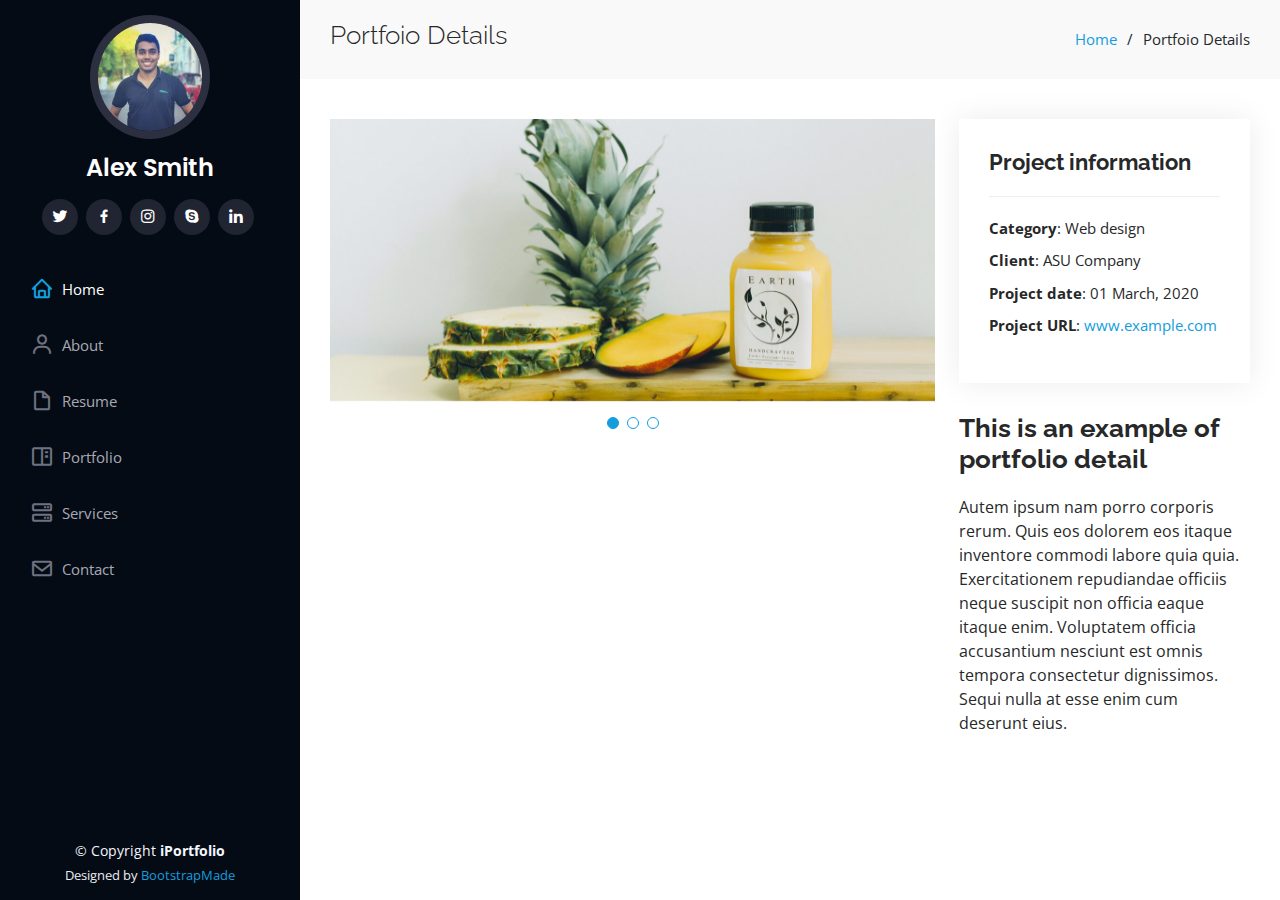
<file: portfolio-details.html>
<!DOCTYPE html>
<html lang="en">

<head>
  <meta charset="utf-8">
  <meta content="width=device-width, initial-scale=1.0" name="viewport">

  <title>Portfolio Details - iPortfolio Bootstrap Template</title>
  <meta content="" name="description">
  <meta content="" name="keywords">

  <!-- Favicons -->
  <link href="assets/img/favicon.png" rel="icon">
  <link href="assets/img/apple-touch-icon.png" rel="apple-touch-icon">

  <!-- Google Fonts -->
  <link href="https://fonts.googleapis.com/css?family=Open+Sans:300,300i,400,400i,600,600i,700,700i|Raleway:300,300i,400,400i,500,500i,600,600i,700,700i|Poppins:300,300i,400,400i,500,500i,600,600i,700,700i" rel="stylesheet">

  <!-- Vendor CSS Files -->
  <link href="assets/vendor/aos/aos.css" rel="stylesheet">
  <link href="assets/vendor/bootstrap/css/bootstrap.min.css" rel="stylesheet">
  <link href="assets/vendor/bootstrap-icons/bootstrap-icons.css" rel="stylesheet">
  <link href="assets/vendor/boxicons/css/boxicons.min.css" rel="stylesheet">
  <link href="assets/vendor/glightbox/css/glightbox.min.css" rel="stylesheet">
  <link href="assets/vendor/swiper/swiper-bundle.min.css" rel="stylesheet">

  <!-- Template Main CSS File -->
  <link href="assets/css/style.css" rel="stylesheet">

  <!-- =======================================================
  * Template Name: iPortfolio
  * Updated: May 30 2023 with Bootstrap v5.3.0
  * Template URL: https://bootstrapmade.com/iportfolio-bootstrap-portfolio-websites-template/
  * Author: BootstrapMade.com
  * License: https://bootstrapmade.com/license/
  ======================================================== -->
</head>

<body>

  <!-- ======= Mobile nav toggle button ======= -->
  <i class="bi bi-list mobile-nav-toggle d-xl-none"></i>

  <!-- ======= Header ======= -->
  <header id="header">
    <div class="d-flex flex-column">

      <div class="profile">
        <img src="assets/img/ViduraWijekoon.jpg" alt="" class="img-fluid rounded-circle">
        <h1 class="text-light"><a href="index.html">Alex Smith</a></h1>
        <div class="social-links mt-3 text-center">
          <a href="#" class="twitter"><i class="bx bxl-twitter"></i></a>
          <a href="#" class="facebook"><i class="bx bxl-facebook"></i></a>
          <a href="#" class="instagram"><i class="bx bxl-instagram"></i></a>
          <a href="#" class="google-plus"><i class="bx bxl-skype"></i></a>
          <a href="#" class="linkedin"><i class="bx bxl-linkedin"></i></a>
        </div>
      </div>

      <nav id="navbar" class="nav-menu navbar">
        <ul>
          <li><a href="#hero" class="nav-link scrollto active"><i class="bx bx-home"></i> <span>Home</span></a></li>
          <li><a href="#about" class="nav-link scrollto"><i class="bx bx-user"></i> <span>About</span></a></li>
          <li><a href="#resume" class="nav-link scrollto"><i class="bx bx-file-blank"></i> <span>Resume</span></a></li>
          <li><a href="#portfolio" class="nav-link scrollto"><i class="bx bx-book-content"></i> <span>Portfolio</span></a></li>
          <li><a href="#services" class="nav-link scrollto"><i class="bx bx-server"></i> <span>Services</span></a></li>
          <li><a href="#contact" class="nav-link scrollto"><i class="bx bx-envelope"></i> <span>Contact</span></a></li>
        </ul>
      </nav><!-- .nav-menu -->
    </div>
  </header><!-- End Header -->

  <main id="main">

    <!-- ======= Breadcrumbs ======= -->
    <section id="breadcrumbs" class="breadcrumbs">
      <div class="container">

        <div class="d-flex justify-content-between align-items-center">
          <h2>Portfoio Details</h2>
          <ol>
            <li><a href="index.html">Home</a></li>
            <li>Portfoio Details</li>
          </ol>
        </div>

      </div>
    </section><!-- End Breadcrumbs -->

    <!-- ======= Portfolio Details Section ======= -->
    <section id="portfolio-details" class="portfolio-details">
      <div class="container">

        <div class="row gy-4">

          <div class="col-lg-8">
            <div class="portfolio-details-slider swiper">
              <div class="swiper-wrapper align-items-center">

                <div class="swiper-slide">
                  <img src="assets/img/portfolio/portfolio-details-1.jpg" alt="">
                </div>

                <div class="swiper-slide">
                  <img src="assets/img/portfolio/portfolio-details-2.jpg" alt="">
                </div>

                <div class="swiper-slide">
                  <img src="assets/img/portfolio/portfolio-details-3.jpg" alt="">
                </div>

              </div>
              <div class="swiper-pagination"></div>
            </div>
          </div>

          <div class="col-lg-4">
            <div class="portfolio-info">
              <h3>Project information</h3>
              <ul>
                <li><strong>Category</strong>: Web design</li>
                <li><strong>Client</strong>: ASU Company</li>
                <li><strong>Project date</strong>: 01 March, 2020</li>
                <li><strong>Project URL</strong>: <a href="#">www.example.com</a></li>
              </ul>
            </div>
            <div class="portfolio-description">
              <h2>This is an example of portfolio detail</h2>
              <p>
                Autem ipsum nam porro corporis rerum. Quis eos dolorem eos itaque inventore commodi labore quia quia. Exercitationem repudiandae officiis neque suscipit non officia eaque itaque enim. Voluptatem officia accusantium nesciunt est omnis tempora consectetur dignissimos. Sequi nulla at esse enim cum deserunt eius.
              </p>
            </div>
          </div>

        </div>

      </div>
    </section><!-- End Portfolio Details Section -->

  </main><!-- End #main -->

  <!-- ======= Footer ======= -->
  <footer id="footer">
    <div class="container">
      <div class="copyright">
        &copy; Copyright <strong><span>iPortfolio</span></strong>
      </div>
      <div class="credits">
        <!-- All the links in the footer should remain intact. -->
        <!-- You can delete the links only if you purchased the pro version. -->
        <!-- Licensing information: https://bootstrapmade.com/license/ -->
        <!-- Purchase the pro version with working PHP/AJAX contact form: https://bootstrapmade.com/iportfolio-bootstrap-portfolio-websites-template/ -->
        Designed by <a href="https://bootstrapmade.com/">BootstrapMade</a>
      </div>
    </div>
  </footer><!-- End  Footer -->

  <a href="#" class="back-to-top d-flex align-items-center justify-content-center"><i class="bi bi-arrow-up-short"></i></a>

  <!-- Vendor JS Files -->
  <script src="assets/vendor/purecounter/purecounter_vanilla.js"></script>
  <script src="assets/vendor/aos/aos.js"></script>
  <script src="assets/vendor/bootstrap/js/bootstrap.bundle.min.js"></script>
  <script src="assets/vendor/glightbox/js/glightbox.min.js"></script>
  <script src="assets/vendor/isotope-layout/isotope.pkgd.min.js"></script>
  <script src="assets/vendor/swiper/swiper-bundle.min.js"></script>
  <script src="assets/vendor/typed.js/typed.umd.js"></script>
  <script src="assets/vendor/waypoints/noframework.waypoints.js"></script>
  <script src="assets/vendor/php-email-form/validate.js"></script>

  <!-- Template Main JS File -->
  <script src="assets/js/main.js"></script>

</body>

</html>
</file>
<file: assets/css/style.css>
/**
* Template Name: iPortfolio
* Updated: May 30 2023 with Bootstrap v5.3.0
* Template URL: https://bootstrapmade.com/iportfolio-bootstrap-portfolio-websites-template/
* Author: BootstrapMade.com
* License: https://bootstrapmade.com/license/
*/

/*--------------------------------------------------------------
# General
--------------------------------------------------------------*/
body {
  font-family: "Open Sans", sans-serif;
  color: #272829;
}
.counter-text {
    font-size: 24px;  /* adjust as necessary */
    font-weight: bold;  /* adjust as necessary */
    /* any other styling you want to apply */
}

a {
  color: #149ddd;
  text-decoration: none;
}

a:hover {
  color: #37b3ed;
  text-decoration: none;
}

h1,
h2,
h3,
h4,
h5,
h6 {
  font-family: "Raleway", sans-serif;
}

/*--------------------------------------------------------------
# Back to top button
--------------------------------------------------------------*/
.back-to-top {
  position: fixed;
  visibility: hidden;
  opacity: 0;
  right: 15px;
  bottom: 15px;
  z-index: 996;
  background: #149ddd;
  width: 40px;
  height: 40px;
  border-radius: 50px;
  transition: all 0.4s;
}

.back-to-top i {
  font-size: 28px;
  color: #fff;
  line-height: 0;
}

.back-to-top:hover {
  background: #2eafec;
  color: #fff;
}

.back-to-top.active {
  visibility: visible;
  opacity: 1;
}

/*--------------------------------------------------------------
# Header
--------------------------------------------------------------*/
#header {
  position: fixed;
  top: 0;
  left: 0;
  bottom: 0;
  width: 300px;
  transition: all ease-in-out 0.5s;
  z-index: 9997;
  transition: all 0.5s;
  padding: 0 15px;
  background: #040b14;
  overflow-y: auto;
}

#header .profile img {
  margin: 15px auto;
  display: block;
  width: 120px;
  border: 8px solid #2c2f3f;
}

#header .profile h1 {
  font-size: 24px;
  margin: 0;
  padding: 0;
  font-weight: 600;
  -moz-text-align-last: center;
  text-align-last: center;
  font-family: "Poppins", sans-serif;
}

#header .profile h1 a,
#header .profile h1 a:hover {
  color: #fff;
  text-decoration: none;
}

#header .profile .social-links a {
  font-size: 18px;
  display: inline-block;
  background: #212431;
  color: #fff;
  line-height: 1;
  padding: 8px 0;
  margin-right: 4px;
  border-radius: 50%;
  text-align: center;
  width: 36px;
  height: 36px;
  transition: 0.3s;
}

#header .profile .social-links a:hover {
  background: #149ddd;
  color: #fff;
  text-decoration: none;
}

#main {
  margin-left: 300px;
}

.container,
.container-fluid {
  padding-left: 30px;
  padding-right: 30px;
}

@media (max-width: 1199px) {
  #header {
    left: -300px;
  }

  #main {
    margin-left: 0;
  }

  .container,
  .container-fluid {
    padding-left: 12px;
    padding-right: 12px;
  }
}

/*--------------------------------------------------------------
# Navigation Menu
--------------------------------------------------------------*/
/* Desktop Navigation */
.nav-menu {
  padding: 30px 0 0 0;
}

.nav-menu * {
  margin: 0;
  padding: 0;
  list-style: none;
}

.nav-menu>ul>li {
  position: relative;
  white-space: nowrap;
}

.nav-menu a,
.nav-menu a:focus {
  display: flex;
  align-items: center;
  color: #a8a9b4;
  padding: 12px 15px;
  margin-bottom: 8px;
  transition: 0.3s;
  font-size: 15px;
}

.nav-menu a i,
.nav-menu a:focus i {
  font-size: 24px;
  padding-right: 8px;
  color: #6f7180;
}

.nav-menu a:hover,
.nav-menu .active,
.nav-menu .active:focus,
.nav-menu li:hover>a {
  text-decoration: none;
  color: #fff;
}

.nav-menu a:hover i,
.nav-menu .active i,
.nav-menu .active:focus i,
.nav-menu li:hover>a i {
  color: #149ddd;
}

/* Mobile Navigation */
.mobile-nav-toggle {
  position: fixed;
  right: 15px;
  top: 15px;
  z-index: 9998;
  border: 0;
  font-size: 24px;
  transition: all 0.4s;
  outline: none !important;
  background-color: #149ddd;
  color: #fff;
  width: 40px;
  height: 40px;
  display: inline-flex;
  align-items: center;
  justify-content: center;
  line-height: 0;
  border-radius: 50px;
  cursor: pointer;
}

.mobile-nav-active {
  overflow: hidden;
}

.mobile-nav-active #header {
  left: 0;
}

/*--------------------------------------------------------------
# Hero Section
--------------------------------------------------------------*/
#hero {
  width: 100%;
  height: 100vh;
  background: url("../img/side.jpg") top center;
  background-size: cover;
}

#hero:before {
  content: "";
  background: rgba(5, 13, 24, 0.3);
  position: absolute;
  bottom: 0;
  top: 0;
  left: 0;
  right: 0;
  z-index: 1;
}

#hero .hero-container {
  position: relative;
  z-index: 2;
  min-width: 300px;
}

#hero h1 {
  margin: 0 0 10px 0;
  font-size: 64px;
  font-weight: 700;
  line-height: 56px;
  color: #fff;
}

#hero p {
  color: #fff;
  margin-bottom: 50px;
  font-size: 26px;
  font-family: "Poppins", sans-serif;
}

#hero p span {
  color: #fff;
  padding-bottom: 4px;
  letter-spacing: 1px;
  border-bottom: 3px solid #149ddd;
}

@media (min-width: 1024px) {
  #hero {
    background-attachment: fixed;
  }
}

@media (max-width: 768px) {
  #hero h1 {
    font-size: 28px;
    line-height: 36px;
  }

  #hero h2 {
    font-size: 18px;
    line-height: 24px;
    margin-bottom: 30px;
  }
}

/*--------------------------------------------------------------
# Sections General
--------------------------------------------------------------*/
section {
  padding: 60px 0;
  overflow: hidden;
}

.section-bg {
  background: #f5f8fd;
}

.section-title {
  padding-bottom: 30px;
}

.section-title h2 {
  font-size: 32px;
  font-weight: bold;
  margin-bottom: 20px;
  padding-bottom: 20px;
  position: relative;
  color: #173b6c;
}

.section-title h2::after {
  content: "";
  position: absolute;
  display: block;
  width: 50px;
  height: 3px;
  background: #149ddd;
  bottom: 0;
  left: 0;
}

.section-title p {
  margin-bottom: 0;
}

/*--------------------------------------------------------------
# About
--------------------------------------------------------------*/
.about .content h3 {
  font-weight: 700;
  font-size: 26px;
  color: #173b6c;
}

.about .content ul {
  list-style: none;
  padding: 0;
}

.about .content ul li {
  margin-bottom: 20px;
  display: flex;
  align-items: center;
}

.about .content ul strong {
  margin-right: 10px;
}

.about .content ul i {
  font-size: 16px;
  margin-right: 5px;
  color: #149ddd;
  line-height: 0;
}

.about .content p:last-child {
  margin-bottom: 0;
}

/*--------------------------------------------------------------
# Facts
--------------------------------------------------------------*/
.facts {
  padding-bottom: 30px;
}

.facts .count-box {
  padding: 30px;
  width: 100%;
}

.facts .count-box i {
  display: block;
  font-size: 44px;
  color: #149ddd;
  float: left;
  line-height: 0;
}

.facts .count-box span {
  font-size: 48px;
  line-height: 40px;
  display: block;
  font-weight: 700;
  color: #050d18;
  margin-left: 60px;
}

.facts .count-box p {
  padding: 15px 0 0 0;
  margin: 0 0 0 60px;
  font-family: "Raleway", sans-serif;
  font-size: 14px;
  color: #122f57;
}

.facts .count-box a {
  font-weight: 600;
  display: block;
  margin-top: 20px;
  color: #122f57;
  font-size: 15px;
  font-family: "Poppins", sans-serif;
  transition: ease-in-out 0.3s;
}

.facts .count-box a:hover {
  color: #1f5297;
}

/*--------------------------------------------------------------
# Akills
--------------------------------------------------------------*/
.skills .progress {
  height: 60px;
  display: block;
  background: none;
  border-radius: 0;
}

.skills .progress .skill {
  padding: 0;
  margin: 0 0 6px 0;
  text-transform: uppercase;
  display: block;
  font-weight: 600;
  font-family: "Poppins", sans-serif;
  color: #050d18;
}

.skills .progress .skill .val {
  float: right;
  font-style: normal;
}

.skills .progress-bar-wrap {
  background: #dce8f8;
  height: 10px;
}

.skills .progress-bar {
  width: 1px;
  height: 10px;
  transition: 0.9s;
  background-color: #149ddd;
}

/*--------------------------------------------------------------
# Resume
--------------------------------------------------------------*/
.resume .resume-title {
  font-size: 26px;
  font-weight: 700;
  margin-top: 20px;
  margin-bottom: 20px;
  color: #050d18;
}

.resume .resume-item {
  padding: 0 0 20px 20px;
  margin-top: -2px;
  border-left: 2px solid #1f5297;
  position: relative;
}

.resume .resume-item h4 {
  line-height: 18px;
  font-size: 18px;
  font-weight: 600;
  text-transform: uppercase;
  font-family: "Poppins", sans-serif;
  color: #050d18;
  margin-bottom: 10px;
}

.resume .resume-item h5 {
  font-size: 16px;
  background: #e4edf9;
  padding: 5px 15px;
  display: inline-block;
  font-weight: 600;
  margin-bottom: 10px;
}

.resume .resume-item ul {
  padding-left: 20px;
}

.resume .resume-item ul li {
  padding-bottom: 10px;
}

.resume .resume-item:last-child {
  padding-bottom: 0;
}

.resume .resume-item::before {
  content: "";
  position: absolute;
  width: 16px;
  height: 16px;
  border-radius: 50px;
  left: -9px;
  top: 0;
  background: #fff;
  border: 2px solid #1f5297;
}

/*--------------------------------------------------------------
# Portfolio
--------------------------------------------------------------*/
.portfolio .portfolio-item {
  margin-bottom: 30px;
}

.portfolio #portfolio-flters {
  padding: 0;
  margin: 0 auto 35px auto;
  list-style: none;
  text-align: center;
  background: #fff;
  border-radius: 50px;
  padding: 2px 15px;
}

.portfolio #portfolio-flters li {
  cursor: pointer;
  display: inline-block;
  padding: 10px 15px 8px 15px;
  font-size: 14px;
  font-weight: 600;
  line-height: 1;
  text-transform: uppercase;
  color: #272829;
  margin-bottom: 5px;
  transition: all 0.3s ease-in-out;
}

.portfolio #portfolio-flters li:hover,
.portfolio #portfolio-flters li.filter-active {
  color: #149ddd;
}

.portfolio #portfolio-flters li:last-child {
  margin-right: 0;
}

.portfolio .portfolio-wrap {
  transition: 0.3s;
  position: relative;
  overflow: hidden;
  z-index: 1;
}

.portfolio .portfolio-wrap::before {
  content: "";
  background: rgba(255, 255, 255, 0.5);
  position: absolute;
  left: 0;
  right: 0;
  top: 0;
  bottom: 0;
  transition: all ease-in-out 0.3s;
  z-index: 2;
  opacity: 0;
}

.portfolio .portfolio-wrap .portfolio-links {
  opacity: 1;
  left: 0;
  right: 0;
  bottom: -60px;
  z-index: 3;
  position: absolute;
  transition: all ease-in-out 0.3s;
  display: flex;
  justify-content: center;
}

.portfolio .portfolio-wrap .portfolio-links a {
  color: #fff;
  font-size: 28px;
  text-align: center;
  background: rgba(20, 157, 221, 0.75);
  transition: 0.3s;
  width: 50%;
}

.portfolio .portfolio-wrap .portfolio-links a:hover {
  background: rgba(20, 157, 221, 0.95);
}

.portfolio .portfolio-wrap .portfolio-links a+a {
  border-left: 1px solid #37b3ed;
}

.portfolio .portfolio-wrap:hover::before {
  top: 0;
  left: 0;
  right: 0;
  bottom: 0;
  opacity: 1;
}

.portfolio .portfolio-wrap:hover .portfolio-links {
  opacity: 1;
  bottom: 0;
}

/*--------------------------------------------------------------
# Portfolio Details
--------------------------------------------------------------*/
.portfolio-details {
  padding-top: 40px;
}

.portfolio-details .portfolio-details-slider img {
  width: 100%;
}

.portfolio-details .portfolio-details-slider .swiper-pagination {
  margin-top: 20px;
  position: relative;
}

.portfolio-details .portfolio-details-slider .swiper-pagination .swiper-pagination-bullet {
  width: 12px;
  height: 12px;
  background-color: #fff;
  opacity: 1;
  border: 1px solid #149ddd;
}

.portfolio-details .portfolio-details-slider .swiper-pagination .swiper-pagination-bullet-active {
  background-color: #149ddd;
}

.portfolio-details .portfolio-info {
  padding: 30px;
  box-shadow: 0px 0 30px rgba(5, 13, 24, 0.08);
}

.portfolio-details .portfolio-info h3 {
  font-size: 22px;
  font-weight: 700;
  margin-bottom: 20px;
  padding-bottom: 20px;
  border-bottom: 1px solid #eee;
}

.portfolio-details .portfolio-info ul {
  list-style: none;
  padding: 0;
  font-size: 15px;
}

.portfolio-details .portfolio-info ul li+li {
  margin-top: 10px;
}

.portfolio-details .portfolio-description {
  padding-top: 30px;
}

.portfolio-details .portfolio-description h2 {
  font-size: 26px;
  font-weight: 700;
  margin-bottom: 20px;
}

.portfolio-details .portfolio-description p {
  padding: 0;
}

/*--------------------------------------------------------------
# Services
--------------------------------------------------------------*/
.services .icon-box {
  margin-bottom: 20px;
}

.services .icon {
  float: left;
  display: flex;
  align-items: center;
  justify-content: center;
  width: 54px;
  height: 54px;
  background: #149ddd;
  border-radius: 50%;
  transition: 0.5s;
  border: 1px solid #149ddd;
}

.services .icon i {
  color: #fff;
  font-size: 24px;
  line-height: 0;
}

.services .icon-box:hover .icon {
  background: #fff;
}

.services .icon-box:hover .icon i {
  color: #149ddd;
}

.services .title {
  margin-left: 80px;
  font-weight: 700;
  margin-bottom: 15px;
  font-size: 18px;
}

.services .title a {
  color: #343a40;
}

.services .title a:hover {
  color: #149ddd;
}

.services .description {
  margin-left: 80px;
  line-height: 24px;
  font-size: 14px;
}

/*--------------------------------------------------------------
# Testimonials
--------------------------------------------------------------*/
.testimonials .testimonials-carousel,
.testimonials .testimonials-slider {
  overflow: hidden;
}

.testimonials .testimonial-item {
  box-sizing: content-box;
  text-align: center;
  min-height: 320px;
}

.testimonials .testimonial-item .testimonial-img {
  width: 90px;
  border-radius: 50%;
  margin: 0 auto;
}

.testimonials .testimonial-item h3 {
  font-size: 18px;
  font-weight: bold;
  margin: 10px 0 5px 0;
  color: #111;
}

.testimonials .testimonial-item h4 {
  font-size: 14px;
  color: #999;
  margin: 0;
}

.testimonials .testimonial-item .quote-icon-left,
.testimonials .testimonial-item .quote-icon-right {
  color: #c3e8fa;
  font-size: 26px;
}

.testimonials .testimonial-item .quote-icon-left {
  display: inline-block;
  left: -5px;
  position: relative;
}

.testimonials .testimonial-item .quote-icon-right {
  display: inline-block;
  right: -5px;
  position: relative;
  top: 10px;
}

.testimonials .testimonial-item p {
  font-style: italic;
  margin: 0 15px 15px 15px;
  padding: 20px;
  background: #fff;
  position: relative;
  margin-bottom: 35px;
  border-radius: 6px;
  box-shadow: 0px 2px 15px rgba(0, 0, 0, 0.1);
}

.testimonials .testimonial-item p::after {
  content: "";
  width: 0;
  height: 0;
  border-top: 20px solid #fff;
  border-right: 20px solid transparent;
  border-left: 20px solid transparent;
  position: absolute;
  bottom: -20px;
  left: calc(50% - 20px);
}

.testimonials .swiper-pagination {
  margin-top: 20px;
  position: relative;
}

.testimonials .swiper-pagination .swiper-pagination-bullet {
  width: 12px;
  height: 12px;
  background-color: #fff;
  opacity: 1;
  border: 1px solid #149ddd;
}

.testimonials .swiper-pagination .swiper-pagination-bullet-active {
  background-color: #149ddd;
}

/*--------------------------------------------------------------
# Contact
--------------------------------------------------------------*/
.contact {
  padding-bottom: 130px;
}

.contact .info {
  padding: 30px;
  background: #fff;
  width: 100%;
  box-shadow: 0 0 24px 0 rgba(0, 0, 0, 0.12);
}

.contact .info i {
  font-size: 20px;
  color: #149ddd;
  float: left;
  width: 44px;
  height: 44px;
  background: #dff3fc;
  display: flex;
  justify-content: center;
  align-items: center;
  border-radius: 50px;
  transition: all 0.3s ease-in-out;
}

.contact .info h4 {
  padding: 0 0 0 60px;
  font-size: 22px;
  font-weight: 600;
  margin-bottom: 5px;
  color: #050d18;
}

.contact .info p {
  padding: 0 0 10px 60px;
  margin-bottom: 20px;
  font-size: 14px;
  color: #173b6c;
}

.contact .info .email p {
  padding-top: 5px;
}

.contact .info .social-links {
  padding-left: 60px;
}

.contact .info .social-links a {
  font-size: 18px;
  display: inline-block;
  background: #333;
  color: #fff;
  line-height: 1;
  padding: 8px 0;
  border-radius: 50%;
  text-align: center;
  width: 36px;
  height: 36px;
  transition: 0.3s;
  margin-right: 10px;
}

.contact .info .social-links a:hover {
  background: #149ddd;
  color: #fff;
}

.contact .info .email:hover i,
.contact .info .address:hover i,
.contact .info .phone:hover i {
  background: #149ddd;
  color: #fff;
}

.contact .php-email-form {
  width: 100%;
  padding: 30px;
  background: #fff;
  box-shadow: 0 0 24px 0 rgba(0, 0, 0, 0.12);
}

.contact .php-email-form .form-group {
  padding-bottom: 8px;
}

.contact .php-email-form .validate {
  display: none;
  color: red;
  margin: 0 0 15px 0;
  font-weight: 400;
  font-size: 13px;
}

.contact .php-email-form .error-message {
  display: none;
  color: #fff;
  background: #ed3c0d;
  text-align: left;
  padding: 15px;
  font-weight: 600;
}

.contact .php-email-form .error-message br+br {
  margin-top: 25px;
}

.contact .php-email-form .sent-message {
  display: none;
  color: #fff;
  background: #18d26e;
  text-align: center;
  padding: 15px;
  font-weight: 600;
}

.contact .php-email-form .loading {
  display: none;
  background: #fff;
  text-align: center;
  padding: 15px;
}

.contact .php-email-form .loading:before {
  content: "";
  display: inline-block;
  border-radius: 50%;
  width: 24px;
  height: 24px;
  margin: 0 10px -6px 0;
  border: 3px solid #18d26e;
  border-top-color: #eee;
  animation: animate-loading 1s linear infinite;
}

.contact .php-email-form .form-group {
  margin-bottom: 15px;
}

.contact .php-email-form label {
  padding-bottom: 8px;
}

.contact .php-email-form input,
.contact .php-email-form textarea {
  border-radius: 0;
  box-shadow: none;
  font-size: 14px;
}

.contact .php-email-form input {
  height: 44px;
}

.contact .php-email-form textarea {
  padding: 10px 15px;
}

.contact .php-email-form button[type=submit] {
  background: #149ddd;
  border: 0;
  padding: 10px 24px;
  color: #fff;
  transition: 0.4s;
  border-radius: 4px;
}

.contact .php-email-form button[type=submit]:hover {
  background: #37b3ed;
}

@keyframes animate-loading {
  0% {
    transform: rotate(0deg);
  }

  100% {
    transform: rotate(360deg);
  }
}

/*--------------------------------------------------------------
# Breadcrumbs
--------------------------------------------------------------*/
.breadcrumbs {
  padding: 20px 0;
  background: #f9f9f9;
}

.breadcrumbs h2 {
  font-size: 26px;
  font-weight: 300;
}

.breadcrumbs ol {
  display: flex;
  flex-wrap: wrap;
  list-style: none;
  padding: 0;
  margin: 0;
  font-size: 15px;
}

.breadcrumbs ol li+li {
  padding-left: 10px;
}

.breadcrumbs ol li+li::before {
  display: inline-block;
  padding-right: 10px;
  color: #0e2442;
  content: "/";
}

@media (max-width: 768px) {
  .breadcrumbs .d-flex {
    display: block !important;
  }

  .breadcrumbs ol {
    display: block;
  }

  .breadcrumbs ol li {
    display: inline-block;
  }
}

/*--------------------------------------------------------------
# Footer
--------------------------------------------------------------*/
#footer {
  padding: 15px;
  color: #f4f6fd;
  font-size: 14px;
  position: fixed;
  left: 0;
  bottom: 0;
  width: 300px;
  z-index: 9999;
  background: #040b14;
}

#footer .copyright {
  text-align: center;
}

#footer .credits {
  padding-top: 5px;
  text-align: center;
  font-size: 13px;
  color: #eaebf0;
}

@media (max-width: 1199px) {
  #footer {
    position: static;
    width: auto;
    padding-right: 20px 15px;
  }
}
</file>
